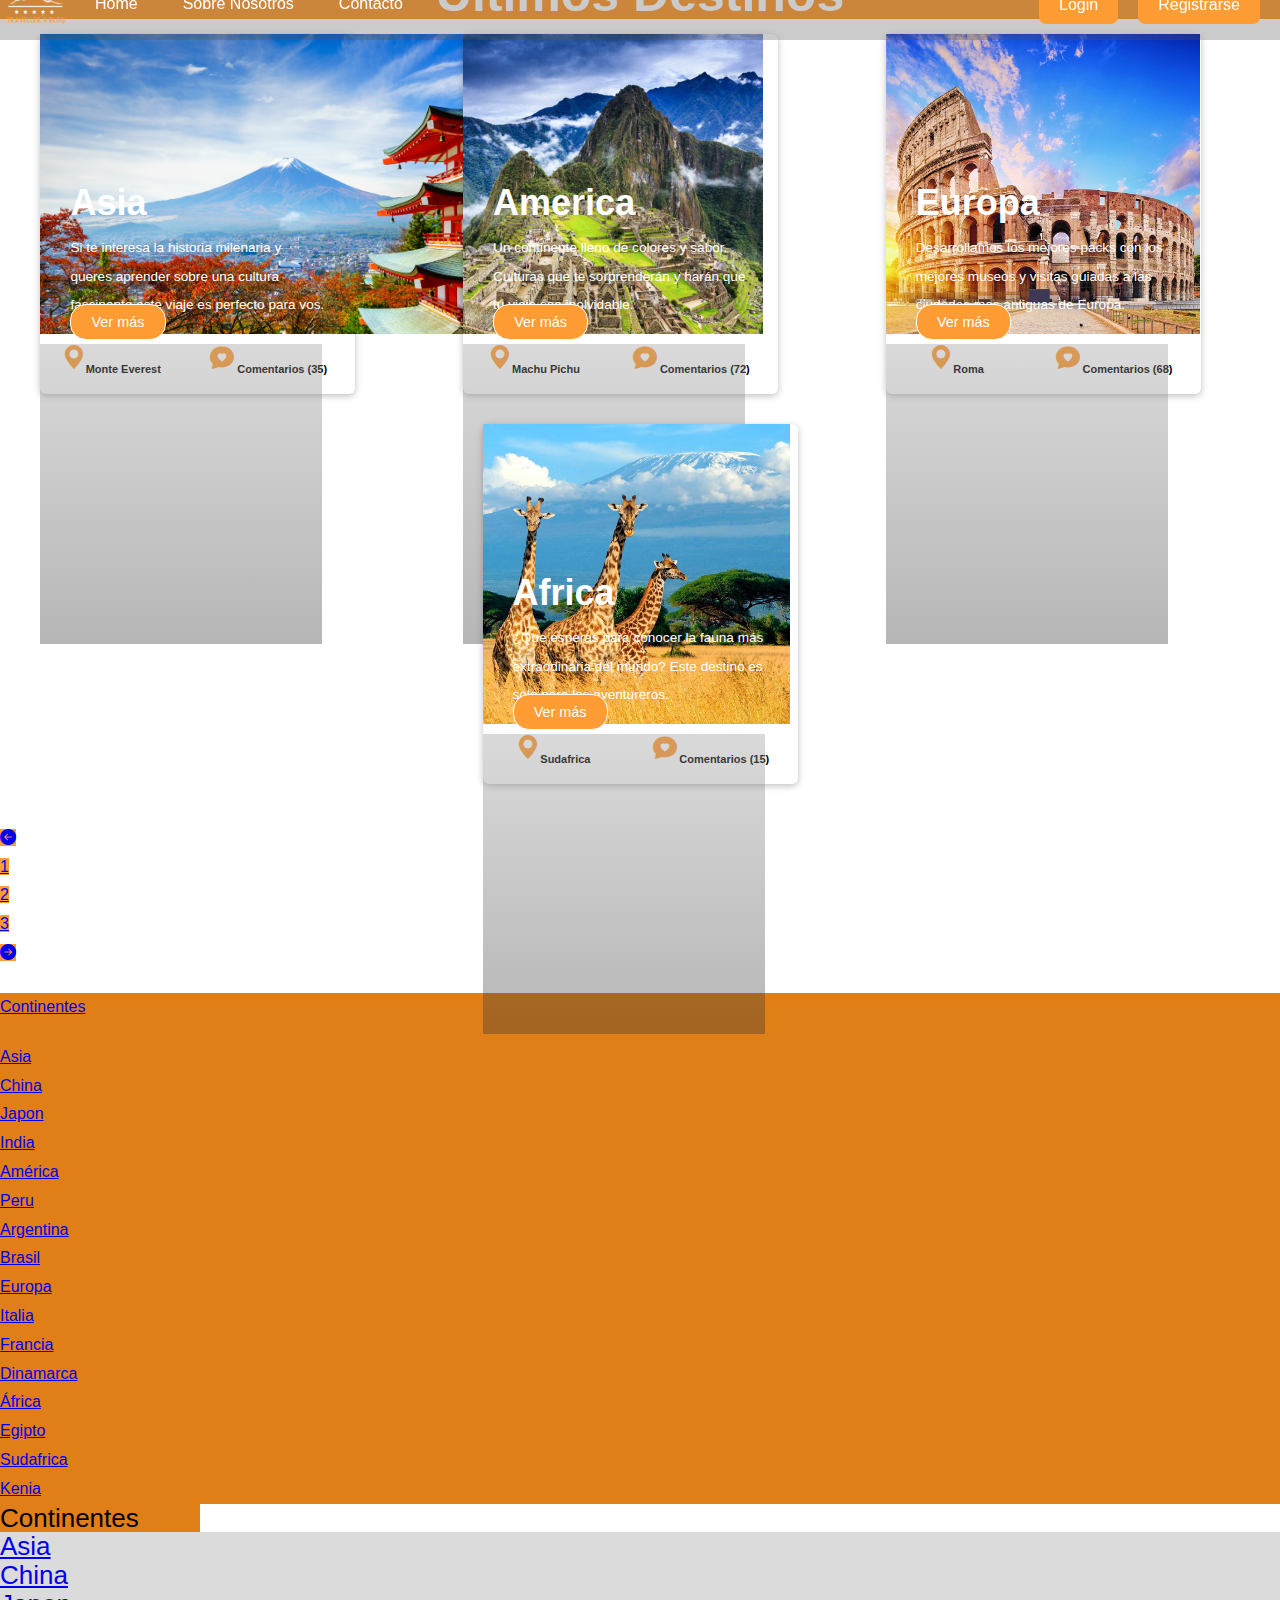
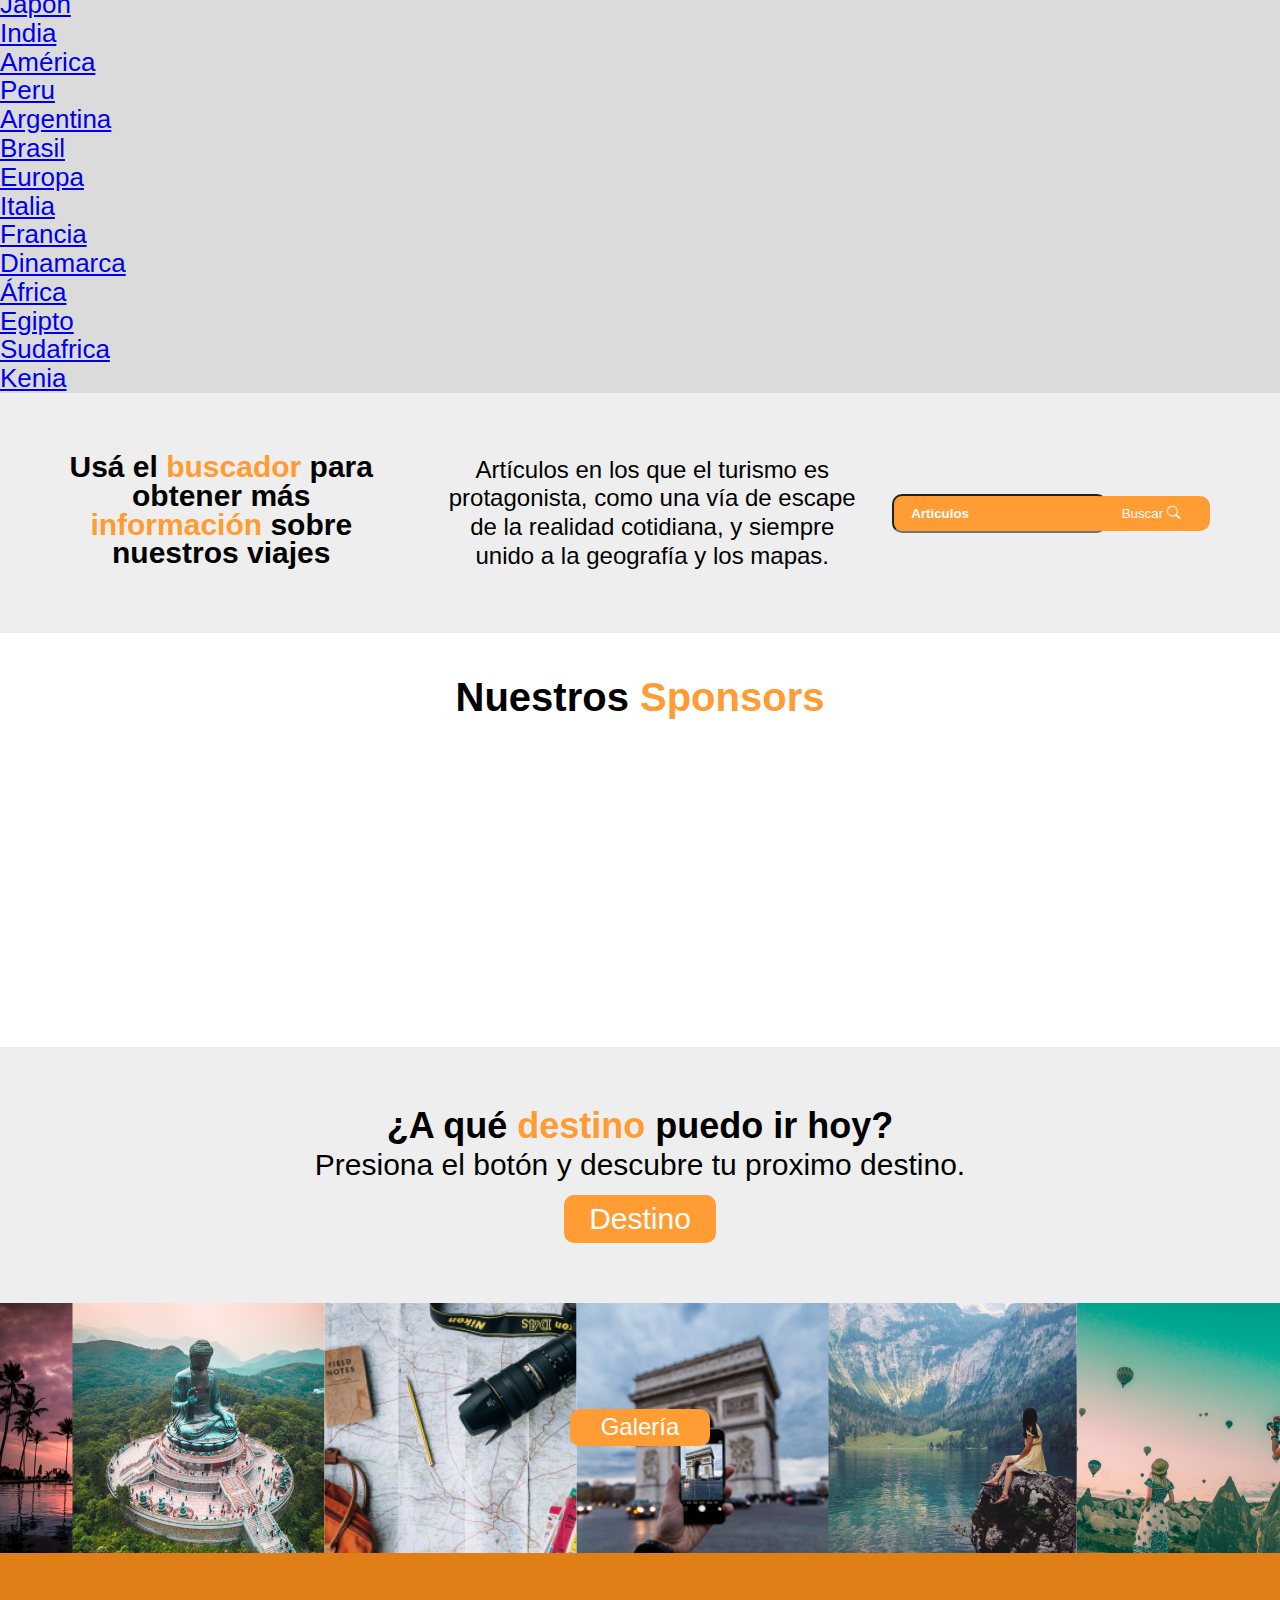
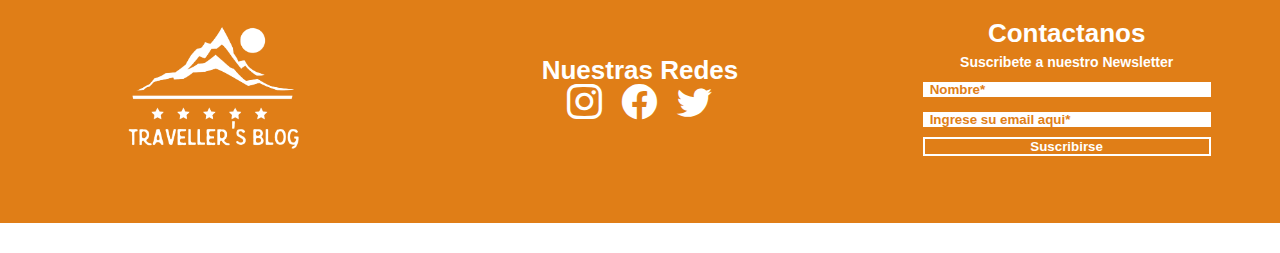
<file: index.html>
<!DOCTYPE html>
<html lang="es">

<head>
  <meta charset="utf-8">
  <meta http-equiv="X-UA-Compatible" content="IE=edge">
  <meta name="viewport" content="width=device-width, initial-scale=1.0">
  <meta name="author" content="cocoders">
  <meta name="description" content="blog">
  <meta name="keywords" content="travel, blog, turism">
  <link rel="icon" href="img/icon.jpeg">
  <link rel="stylesheet" href="./css/style.css">
  <link rel="stylesheet" href="./css/aboutus.css">
  <link rel="stylesheet" href="https://cdn.jsdelivr.net/npm/bootstrap-icons@1.10.2/font/bootstrap-icons.css">
  <link href="https://cdn.jsdelivr.net/npm/bootstrap@5.2.3/dist/css/bootstrap.min.css" rel="stylesheet"
    integrity="sha384-rbsA2VBKQhggwzxH7pPCaAqO46MgnOM80zW1RWuH61DGLwZJEdK2Kadq2F9CUG65" crossorigin="anonymous">
  <script src="https://cdn.jsdelivr.net/npm/bootstrap@5.2.3/dist/js/bootstrap.bundle.min.js"
    integrity="sha384-kenU1KFdBIe4zVF0s0G1M5b4hcpxyD9F7jL+jjXkk+Q2h455rYXK/7HAuoJl+0I4"
    crossorigin="anonymous"></script>
  <link rel="stylesheet" href="https://use.fontawesome.com/releases/v5.8.1/css/all.css" integrity="sha384-50oBUHE">
  <title>Travellers Blog</title>
  <style>
    .bg-orange {
      background-color: #E07E17;
    }

    .bg-grey {
      background-color: #dbdbdb;
    }

    .bg-nav {
      background: rgba(85, 84, 84, 0.3);
    }
  </style>
</head>

<body>
  <!--Header-->
  <header class="header">
    <img class="header__logo" src="./img/travellers.png" alt="logo">
    <nav class="header__nav">
      <div class="home">
        <a class="header__nav-link" href="./index.html" target="_self">Home</a>
        <a class="header__nav-link" href="./pages/aboutus.html" target="_self">Sobre Nosotros</a>
        <a class="header__nav-link" href="../pages/contacto.html" target="_blank">Contacto</a>
      </div>
      <div class="contac">
        <div class="login__link">
          <a class="link" href="./pages/login.html" target="_blank">Login</a>
        </div>
        <div class="sub__link">
          <a class="link" href="./pages/register.html" target="_blank">Registrarse</a>
        </div>
      </div>
    </nav>
  </header>
  <!--NavMobile-->
  <nav class="nav__mobile">
    <div class="navbar navbar-expand-lg bg-nav d-lg-none position-fixed fixed-top flex-row">
      <div class="container-fluid">
        <a class="navbar-brand" href="#">
          <img class="header__logo" src="./img/travellers.png" alt="logo" style="height: 50px;">
        </a>
        <button class="navbar-toggler bg-orange" type="button" data-bs-toggle="collapse"
          data-bs-target="#navbarToggleExternalContent" aria-controls="navbarToggleExternalContent"
          aria-expanded="false" aria-label="Toggle navigation">
          <span class="navbar-toggler-icon"></span>
        </button>
        <div class="container-fluid collapse" id="navbarToggleExternalContent">
          <div class="p-5">
            <ul class="navbar-nav justify-content-end flex-grow-1 pe-5">
              <li class="nav-item">
                <a class="header__nav-link" href="./index.html" target="_self">Home</a>
              </li>
              <li class="nav-item">
                <a class="header__nav-link" href="./pages/aboutus.html" target="_self">Sobre Nosotros</a>
              </li>
              <li class="nav-item dropdown">
                <a class="header__nav-link" href="../pages/contacto.html" target="_blank">Contacto</a>
              </li>
            </ul>
            <div class="contac">
              <div class="login__link">
                <a class="link" href="./pages/login.html" target="_blank">Login</a>
              </div>
              <div class="sub__link">
                <a class="link" href="./pages/register.html" target="_blank">Registrarse</a>
              </div>
            </div>
          </div>
        </div>
      </div>
    </div>
  </nav>
  <!--Carrousel-->
  <div class="container__carrousel">
    <div id="carouselExampleIndicators" class="carousel slide d-sm-none d-lg-block" data-bs-ride="true">
      <div class="carousel-indicators">
        <button type="button" data-bs-target="#carouselExampleIndicators" data-bs-slide-to="0" class="active"
          aria-current="true" aria-label="Slide 1"></button>
        <button type="button" data-bs-target="#carouselExampleIndicators" data-bs-slide-to="1"
          aria-label="Slide 2"></button>
        <button type="button" data-bs-target="#carouselExampleIndicators" data-bs-slide-to="2"
          aria-label="Slide 3"></button>
        <button type="button" data-bs-target="#carouselExampleIndicators" data-bs-slide-to="3"
          aria-label="Slide 4"></button>
        <button type="button" data-bs-target="#carouselExampleIndicators" data-bs-slide-to="4"
          aria-label="Slide 5"></button>
        <button type="button" data-bs-target="#carouselExampleIndicators" data-bs-slide-to="5"
          aria-label="Slide 6"></button>
        <button type="button" data-bs-target="#carouselExampleIndicators" data-bs-slide-to="6"
          aria-label="Slide 7"></button>
        <button type="button" data-bs-target="#carouselExampleIndicators" data-bs-slide-to="7"
          aria-label="Slide 8"></button>
      </div>
      <div class="carousel-inner" style="height: 700px; width: 100%;">
        <div class="carousel-item active">
          <img src="./img/slide/africa-2.jpg" class="img-1 d-block w-100" alt="elefantes africa">
        </div>
        <div class="carousel-item">
          <img src="./img/slide/africa.jpg" class="img-2 d-block w-100" alt="piramides egipto">
        </div>
        <div class="carousel-item">
          <img src="./img/slide/america-2.jpg" class="img-3 d-block w-100" alt="monumento nueva york">
        </div>
        <div class="carousel-item">
          <img src="./img/slide/america.jpg" class="img-4 d-block w-100" alt="monumento san pablo">
        </div>
        <div class="carousel-item">
          <img src="./img/slide/asia-2.jpg" class="img-5 d-block w-100" alt="templo china">
        </div>
        <div class="carousel-item">
          <img src="./img/slide/asia.jpg" class="img-6 d-block w-100" alt="palacio india">
        </div>
        <div class="carousel-item">
          <img src="./img/slide/europa-2.jpg" class="img-7 d-block w-100" alt="playa grecia">
        </div>
        <div class="carousel-item">
          <img src="./img/slide/europa.jpg" class="img-8 d-block w-100" alt="paris">
        </div>
      </div>
      <button class="carousel-control-prev" type="button" data-bs-target="#carouselExampleIndicators"
        data-bs-slide="prev">
        <span class="carousel-control-prev-icon" aria-hidden="true"></span>
        <span class="visually-hidden">Previous</span>
      </button>
      <button class="carousel-control-next" type="button" data-bs-target="#carouselExampleIndicators"
        data-bs-slide="next">
        <span class="carousel-control-next-icon" aria-hidden="true"></span>
        <span class="visually-hidden">Next</span>
      </button>
    </div>
    <h1 class="main__title">Ultimos Destinos</h1>
  </div>
  <!--Cards-->
  <div class="container__cards">
    <div class="cards bg-white d-flex px-0 mt-3 border-ligh justify-content-center justify-content-xl-evenly">
      <div class="card mb-3 text-dark">
        <div class="card-body">
          <img src="img/cards/asia.jpg" class="card-img-top rounded" alt="monte everest">
          <div class="card-img-overlay">
            <div class="container__img rounded"></div>
            <h5 class="card-title">Asia</h5>
            <p class="card-text">Si te interesa la historia milenaria y queres aprender sobre una cultura fascinante
              este viaje es perfecto para vos.</p>
            <a href="./pages/entrada-blog.html" class="button" target="_self">Ver más</a>
          </div>
          <div class="card__bottom">
            <div class="card__location">
              <i class="bi bi-geo-alt-fill"></i>
              <p class="card__bottom-text"> Monte Everest</p>
            </div>
            <div class="card__comments">
              <i class="bi bi-chat-heart-fill"></i>
              <p class="card__bottom-text"> Comentarios (35) </p>
            </div>
          </div>
        </div>
      </div>
      <br>
      <div class="card mb-3 text-dark">
        <div class="card-body">
          <img src="img/cards/america.jpg" class="card-img-top rounded" alt="machu pichu">
          <div class="card-img-overlay">
            <div class="container__img rounded"></div>
            <h5 class="card-title">America</h5>
            <p class="card-text">Un continente lleno de colores y sabor. Culturas que te sorprenderán y harán que tu
              viaje sea inolvidable.</p>
            <a href="./pages/error404.html" class="button" target="_self">Ver más</a>
          </div>
          <div class="card__bottom">
            <div class="card__location">
              <i class="bi bi-geo-alt-fill"></i>
              <p class="card__bottom-text"> Machu Pichu</p>
            </div>
            <div class="card__comments">
              <i class="bi bi-chat-heart-fill"></i>
              <p class="card__bottom-text"> Comentarios (72) </p>
            </div>
          </div>
        </div>
      </div>
      <br>
      <div class="card mb-3 text-dark">
        <div class="card-body">
          <img src="img/cards/europa.jpg" class="card-img-top rounded" alt="roma">
          <div class="card-img-overlay">
            <div class="container__img rounded"></div>
            <h5 class="card-title">Europa</h5>
            <p class="card-text">Desarrollamos los mejores packs con los mejores museos y visitas guiadas a las
              ciudades
              mas antiguas de Europa.</p>
            <a href="./pages/error404.html" class="button" target="_self">Ver más</a>
          </div>
          <div class="card__bottom">
            <div class="card__location">
              <i class="bi bi-geo-alt-fill"></i>
              <p class="card__bottom-text">Roma</p>
            </div>
            <div class="card__comments">
              <i class="bi bi-chat-heart-fill"></i>
              <p class="card__bottom-text"> Comentarios (68) </p>
            </div>
          </div>
        </div>
      </div>
      <br>
      <div class="card mb-3 text-dark">
        <div class="card-body">
          <img src="img/cards/africa.jpg" class="card-img-top rounded" alt="safari">
          <div class="card-img-overlay">
            <div class="container__img rounded"></div>
            <h5 class="card-title">Africa</h5>
            <p class="card-text">¿Que esperas para conocer la fauna más extraodinaria del mundo? Este destino es solo
              para los aventureros.</p>
            <a href="./pages/error404.html" class="button" target="_self">Ver más</a>
          </div>
          <div class="card__bottom">
            <div class="card__location">
              <i class="bi bi-geo-alt-fill"></i>
              <p class="card__bottom-text"> Sudafrica</p>
            </div>
            <div class="card__comments">
              <i class="bi bi-chat-heart-fill"></i>
              <p class="card__bottom-text"> Comentarios (15) </p>
            </div>
          </div>
        </div>
      </div>
    </div>
  </div>
  <!--Paginacion-->
  <nav aria-label="Page navigation example">
    <ul class="pagination rounded">
      <li class="page-item">
        <a class="page-link bg-orange" href="./pages/error404.html" target="_self" aria-label="Previous">
          <i class="bi bi-arrow-left-circle-fill text-light"></i>
        </a>
      </li>
      <li class="page-item"><a class="page-link bg-orange text-light" target="_self" href="./pages/error404.html">1</a>
      </li>
      <li class="page-item "><a class="page-link bg-orange text-light" target="_self" href="./pages/error404.html">2</a>
      </li>
      <li class="page-item"><a class="page-link bg-orange text-light" target="_sel2" href="./pages/error404.html">3</a>
      </li>
      <li class="page-item">
        <a class="page-link bg-orange" href="./pages/error404.html" target="_self" aria-label="Next">
          <i class="bi bi-arrow-right-circle-fill text-light"></i>
        </a>
      </li>
    </ul>
  </nav>
  <!--ListaMobile-->
  <div
    class="navbar navbar-expand-lg bg-orange rounded-start d-flex align-items-center justify-content-center d-lg-none  d-flex flex-columns">
    <div class="mobile container-fluid d-flex flex-columns">
      <a class="navbar-brand" target="_self" href="#" style="height: 50px;">
        <p class="text-light mt-1"> Continentes </p>
      </a>
      <ul class="navbar-nav d-flex flex-columns">
        <li class="nav-item dropdown">
          <a class="nav-link dropdown-toggle text-light" target="_self" href="#" role="button" data-bs-toggle="dropdown"
            aria-expanded="false">
            Asia
          </a>
          <ul class="dropdown-menu dropdown-menu-dark bg-orange border-0">
            <li><a class="dropdown-item text-light" target="_self" href="./pages/gallery-page.html">China</a></li>
            <li><a class="dropdown-item text-light" target="_self" href="./pages/gallery-page.html">Japon</a></li>
            <li><a class="dropdown-item text-light" target="_self" href="./pages/gallery-page.html">India</a>
            </li>
          </ul>
        </li>
      </ul>
      <ul class="navbar-nav">
        <li class="nav-item dropdown">
          <a class="nav-link dropdown-toggle text-light" target="_self" href="#" role="button" data-bs-toggle="dropdown"
            aria-expanded="false">
            América
          </a>
          <ul class="dropdown-menu dropdown-menu-dark bg-orange border-0">
            <li><a class="dropdown-item text-light" target="_self" href="./pages/gallery-page.html">Peru</a></li>
            <li><a class="dropdown-item text-light" target="_self" href="./pages/gallery-page.html">Argentina</a></li>
            <li><a class="dropdown-item text-light" target="_self" href="./pages/gallery-page.html">Brasil</a></li>
          </ul>
        </li>
      </ul>
      <ul class="navbar-nav">
        <li class="nav-item dropdown">
          <a class="nav-link dropdown-toggle text-light" href="#" target="_self" role="button" data-bs-toggle="dropdown"
            aria-expanded="false">
            Europa
          </a>
          <ul class="dropdown-menu dropdown-menu-dark bg-orange border-0">
            <li><a class="dropdown-item text-light" target="_self" href="./pages/gallery-page.html">Italia</a></li>
            <li><a class="dropdown-item text-light" target="_self" href="./pages/gallery-page.html">Francia</a></li>
            <li><a class="dropdown-item text-light" target="_self" href="./pages/gallery-page.html">Dinamarca</a></li>
          </ul>
        </li>
      </ul>
      <ul class="navbar-nav">
        <li class="nav-item dropdown">
          <a class="nav-link dropdown-toggle text-light" href="#" target="_self" role="button" data-bs-toggle="dropdown"
            aria-expanded="false">
            África
          </a>
          <ul class="dropdown-menu dropdown-menu-dark  bg-orange border-0">
            <li><a class="dropdown-item text-light" target="_self" href="./pages/gallery-page.html">Egipto</a></li>
            <li><a class="dropdown-item text-light" target="_self" href="./pages/gallery-page.html">Sudafrica</a></li>
            <li><a class="dropdown-item text-light" target="_self" href="./pages/gallery-page.html">Kenia</a></li>
          </ul>
        </li>
      </ul>
    </div>
  </div>
  <!--Lista-->
  <div class="container__list d-none d-lg-flex">
    <div class="bg-orange rounded-start d-flex align-items-center justify-content-center" style="width: 200px;">
      <p class="text-light pt-3"> Continentes </p>
    </div>
    <nav class="navbar navbar-expand-lg navbar-dark bg-grey rounded-end" style="width: 100%;">
      <div class="container-fluid rounded">
        <div class="collapse navbar-collapse " id="navbarNavDarkDropdown">
          <ul class="navbar-nav">
            <li class="nav-item dropdown">
              <a class="nav-link dropdown-toggle text-dark" target="_self" href="#" role="button"
                data-bs-toggle="dropdown" aria-expanded="false">
                Asia
              </a>
              <ul class="dropdown-menu dropdown-menu-dark bg-grey">
                <li><a class="dropdown-item text-dark" target="_self" href="./pages/gallery-page.html">China</a></li>
                <li><a class="dropdown-item text-dark" target="_self" href="./pages/gallery-page.html">Japon</a></li>
                <li><a class="dropdown-item text-dark" target="_self" href="./pages/gallery-page.html">India</a></li>
              </ul>
            </li>
          </ul>
        </div>
        <div class="collapse navbar-collapse " id="navbarNavDarkDropdown">
          <ul class="navbar-nav">
            <li class="nav-item dropdown">
              <a class="nav-link dropdown-toggle text-dark" target="_self" href="#" role="button"
                data-bs-toggle="dropdown" aria-expanded="false">
                América
              </a>
              <ul class="dropdown-menu dropdown-menu-dark bg-grey">
                <li><a class="dropdown-item text-dark" target="_self" href="./pages/gallery-page.html">Peru</a></li>
                <li><a class="dropdown-item text-dark" target="_self" href="./pages/gallery-page.html">Argentina</a>
                </li>
                <li><a class="dropdown-item text-dark" target="_self" href="./pages/gallery-page.html">Brasil</a></li>
              </ul>
            </li>
          </ul>
        </div>
        <div class="collapse navbar-collapse " id="navbarNavDarkDropdown">
          <ul class="navbar-nav">
            <li class="nav-item dropdown">
              <a class="nav-link dropdown-toggle text-dark" href="#" target="_self" role="button"
                data-bs-toggle="dropdown" aria-expanded="false">
                Europa
              </a>
              <ul class="dropdown-menu dropdown-menu-dark bg-grey">
                <li><a class="dropdown-item text-dark" target="_self" href="./pages/gallery-page.html">Italia</a></li>
                <li><a class="dropdown-item text-dark" target="_self" href="./pages/gallery-page.html">Francia</a>
                </li>
                <li><a class="dropdown-item text-dark" target="_self" href="./pages/gallery-page.html">Dinamarca</a>
                </li>
              </ul>
            </li>
          </ul>
        </div>
        <div class="collapse navbar-collapse " id="navbarNavDarkDropdown">
          <ul class="navbar-nav">
            <li class="nav-item dropdown">
              <a class="nav-link dropdown-toggle text-dark" target="_self" href="#" role="button"
                data-bs-toggle="dropdown" aria-expanded="false">
                África
              </a>
              <ul class="dropdown-menu dropdown-menu-dark bg-grey">
                <li><a class="dropdown-item text-dark" target="_self" href="./pages/gallery-page.html">Egipto</a></li>
                <li><a class="dropdown-item text-dark" target="_self" href="./pages/gallery-page.html">Sudafrica</a>
                </li>
                <li><a class="dropdown-item text-dark" target="_self" href="./pages/gallery-page.html">Kenia</a></li>
              </ul>
            </li>
          </ul>
        </div>
      </div>
    </nav>
  </div>
  <!--Form-->
  <div class="container__form">
    <div class="container__form-lg">
      <h3 class="form__tittle">Usá el <span>buscador</span> para obtener más <span> información </span>sobre nuestros
        viajes</h3>
      <p class="form__text"> Artículos en los que el turismo es protagonista, como una vía de escape de la realidad
        cotidiana, y siempre unido a la geografía y los mapas.
      </p>
    </div>
    <form class="form_articulos">
      <input class="form__input border-0" type="text" placeholder="Articulos">
      <button class="form__button" type="submit">Buscar <i class="bi bi-search text-light ms-2"></i></button>
    </form>
  </div>
  <!--Soponsors-->
  <h2 class="add__tittle">Nuestros <span>Sponsors</span></h2>
  <div class="add__container row">
    <div class="add__container-airbnb d-none d-sm-block col-8 col-md-4 col-lg-3"></div>
    <div class="add__container-hilton--black d-none d-md-block col-md-4 d-lg-none "></div>
    <div class="add__container-hilton bg-orange d-none d-lg-block col-8 col-lg-3"></div>
    <div class="add__container-aa d-none d-sm-block col-8 col-md-4  col-lg-3"></div>
    <div class="add__container-montagne d-none d-sm-block col-8 col-md-4 col-lg-3"></div>
    <div class="add__container-jeep d-none d-sm-block col-8 col-md-4 col-lg-3"></div>
    <div class="add__container-booking d-none d-sm-block col-8 col-md-4 col-lg-3"></div>
  </div>
  <!--Button-->
  <div class="container__js">
    <h2 class="button__tittle"> ¿A qué <span> destino </span>puedo ir hoy?</h2>
    <p class="button__text">Presiona el botón y descubre tu proximo destino.</p>
    <div class="container__button">
      <button class="button__random" id="generate-button">Destino</button>
      <div class="button__random-text" id="destination-display"></div>
    </div>
  </div>
  <script>
    function generateDestination() {
      const destinations = [
        "Paris, Francia",
        "Roma, Italia",
        "Londres, Inglaterra",
        "Sydney, Australia",
        "Nueva York, Estados Unidos",
        "Barcelona, España",
        "Tokyo, Japon",
        "Singapur, Singapur",
        "Cancun, Mexico",
        "Maui, Hawaii"
      ];

      const randomIndex = Math.floor(Math.random() * destinations.length);
      return destinations[randomIndex];
    }

    const button = document.getElementById("generate-button");

    button.addEventListener("click", () => {
      const destination = generateDestination();
      const destinationDisplay = document.getElementById("destination-display");
      destinationDisplay.textContent = destination;
    });
  </script>
  <!--gallery-->
  <div class="container__gallery">
    <a class="link__gallery" target="_self" href="./pages/gallery-page.html">Galería</a>
  </div>

  <!--Footer Tomas-->
  <section class="footer">
    <div class="footer__container">
      <div class="footer__container-logo">
        <img class="footer__img" src="./img/travelers-white.png" alt="logo">
        <h5 class="footer__cocoders">© 2022 Creado por CoCoders</h5>
      </div>
      <div class="footer__container-redes">
        <h4 class="footer__redes">Nuestras Redes</h4>
        <div class="footer__container-icon">
          <a href="./pages/error404.html">
            <i class="footer__icon bi bi-instagram"></i>
          </a>
          <a href="./pages/error404.html">
            <i class="footer__icon bi bi-facebook"></i>
          </a>
          <a href="./pages/error404.html">
            <i class="footer__icon bi bi-twitter"></i>
          </a>
        </div>
      </div>
      <div class="footer__container-contact">
        <a class="footer__contact" href="" target="_self">Contactanos</a>
        <form class="footer__container-newsletter">
          <Label class="footer__label">Suscribete a nuestro Newsletter</Label>
          <input class="footer__input" type="text" name="footer_name" placeholder="Nombre*" required>
          <input class="footer__input" type="email" name="footer_email" placeholder="Ingrese su email aqui*" required>
          <button class="footer__button">Suscribirse</button>
        </form>
      </div>
    </div>
  </section>
</body>

</html>
</file>
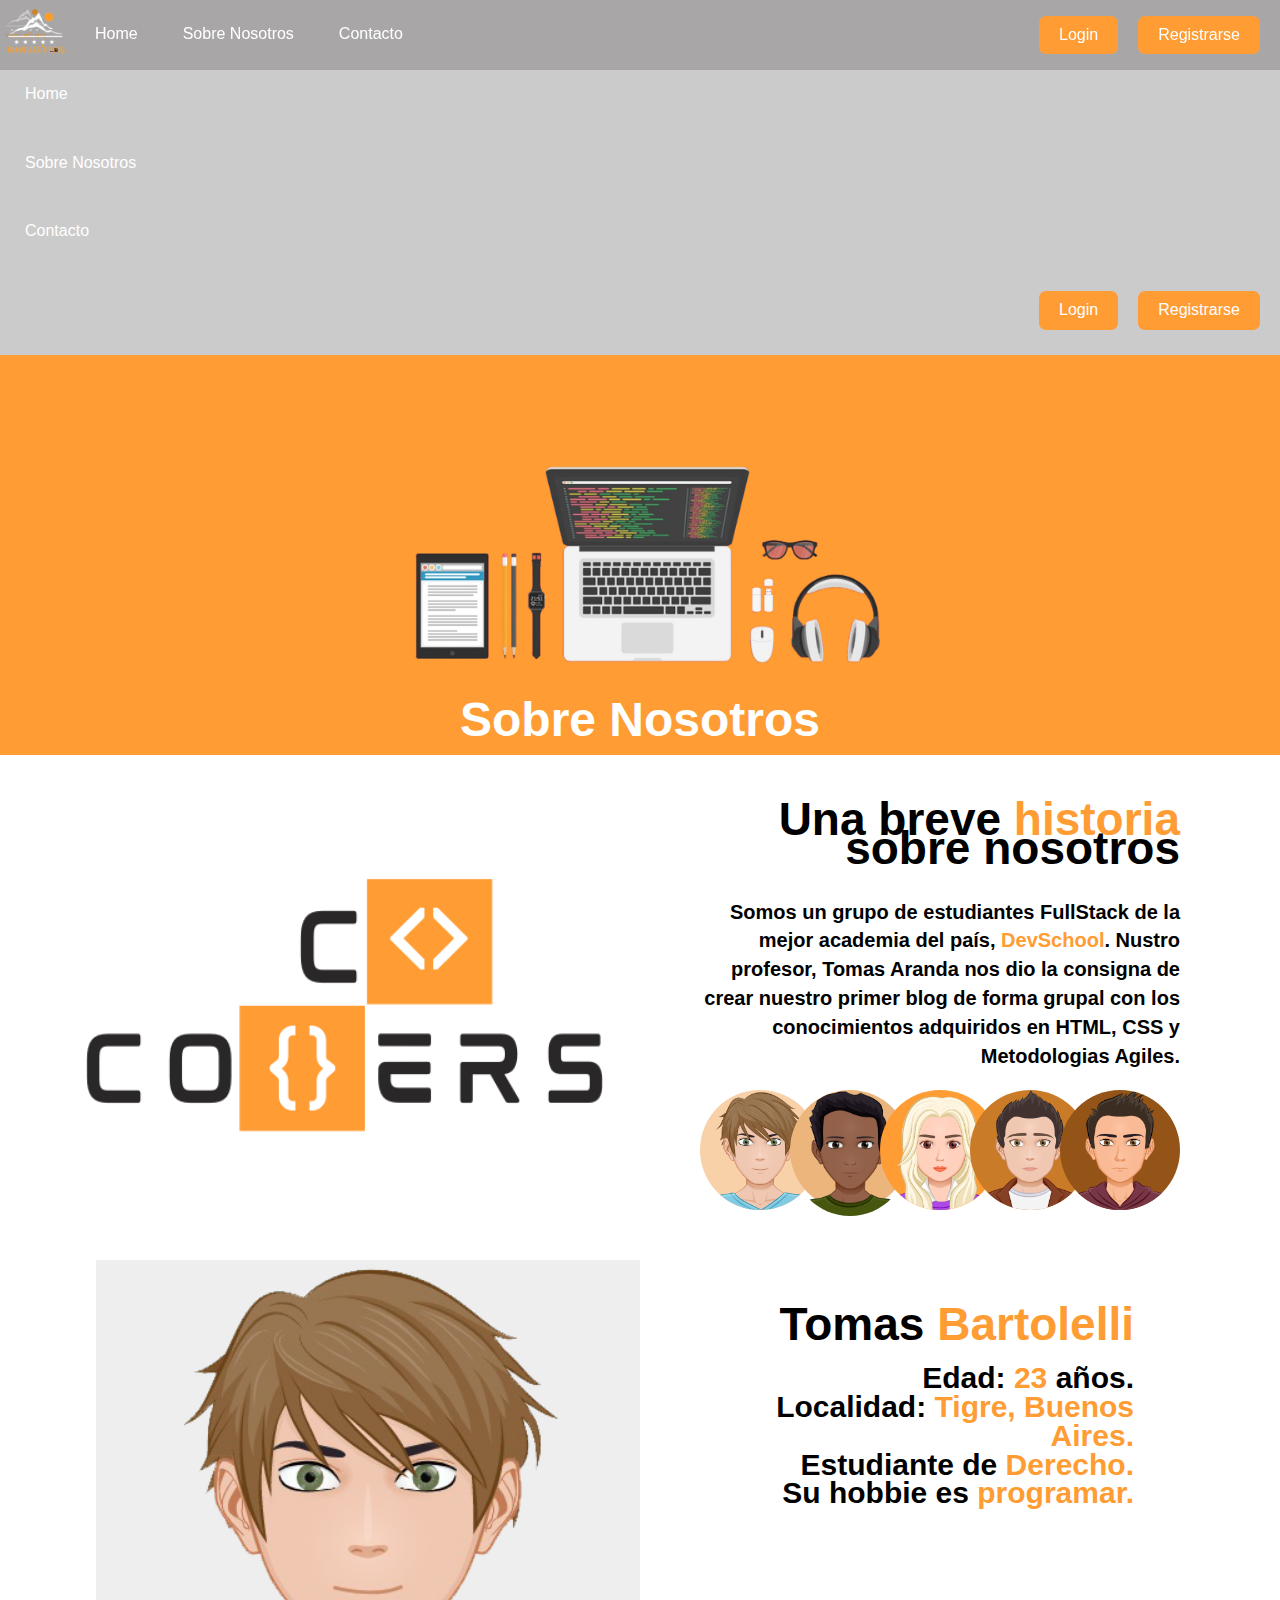
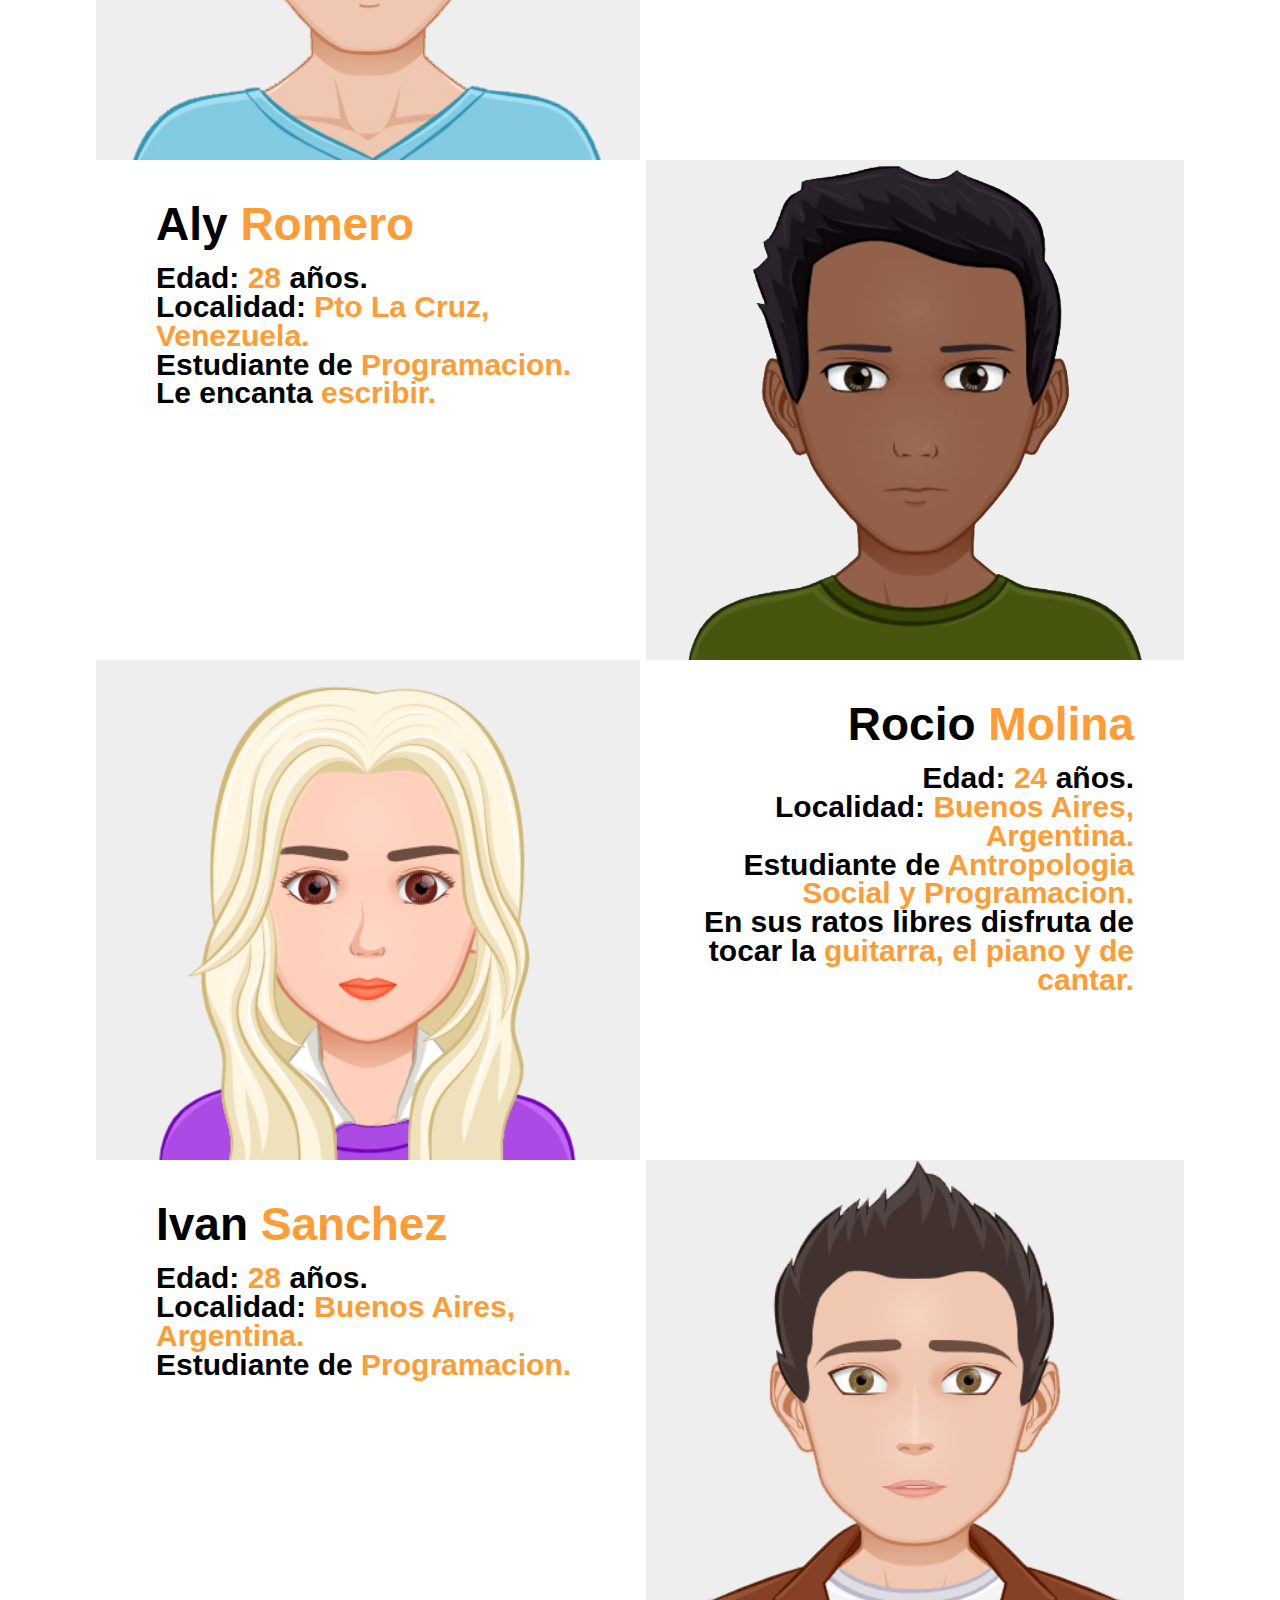
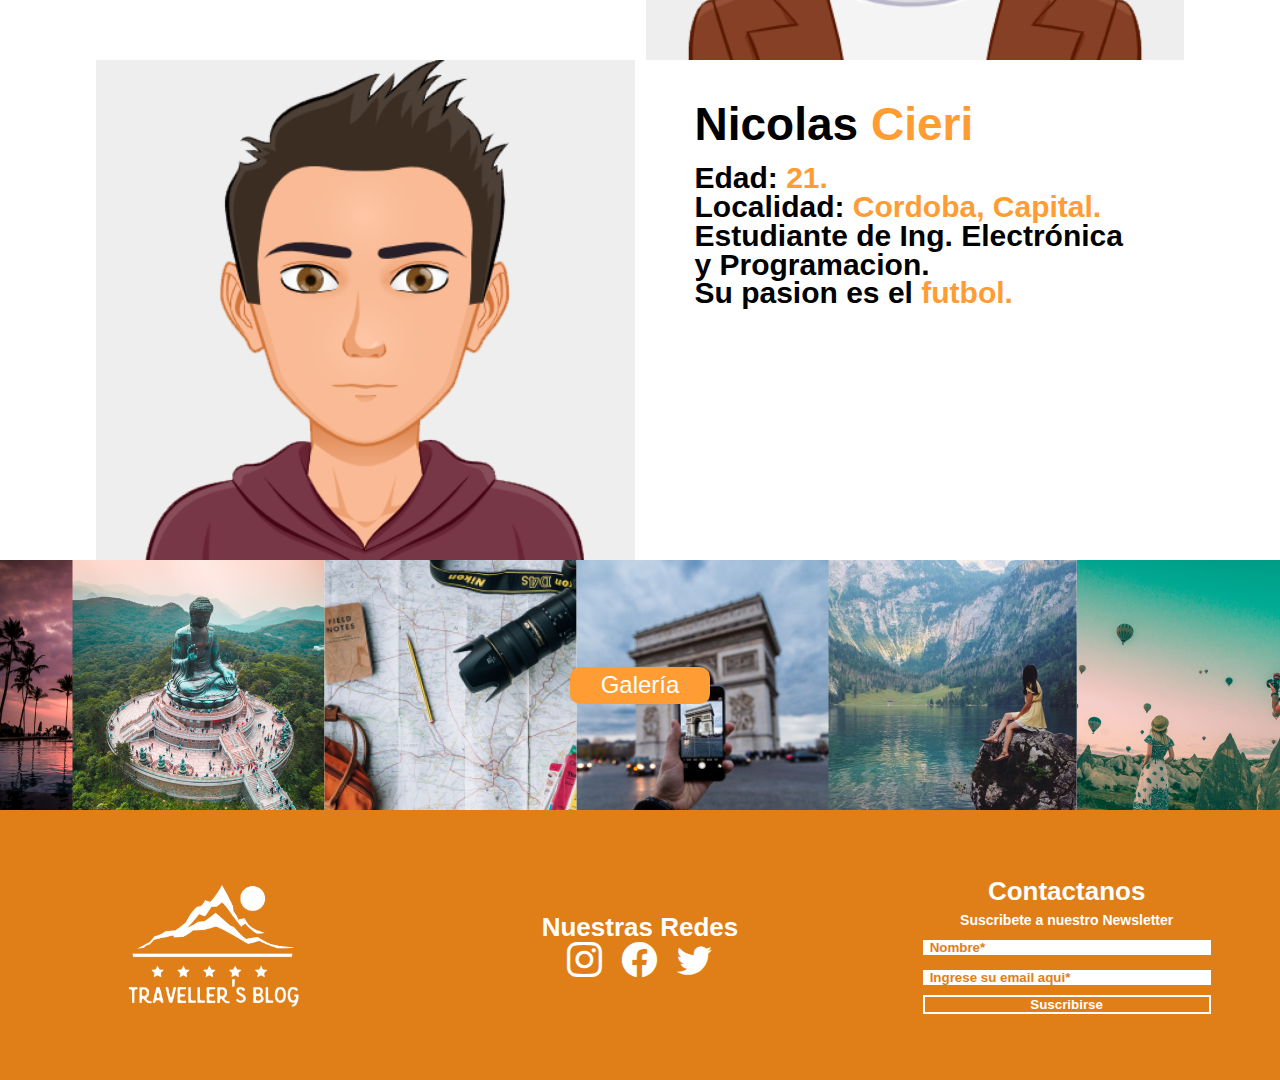
<file: pages/aboutus.html>
<!DOCTYPE html>
<html lang="es">

<head>
  <meta charset="utf-8">
  <meta http-equiv="X-UA-Compatible" content="IE=edge">
  <meta name="viewport" content="width=device-width, initial-scale=1.0">
  <meta name="author" content="cocoders">
  <meta name="description" content="blog">
  <meta name="keywords" content="travel, blog, turism">
  <link rel="icon" href="../img/icon.jpeg">
  <link rel="stylesheet" href="../css/aboutus.css">
  <link rel="stylesheet" href="https://cdn.jsdelivr.net/npm/bootstrap-icons@1.10.2/font/bootstrap-icons.css">
  <link href="https://cdn.jsdelivr.net/npm/bootstrap@5.2.3/dist/css/bootstrap.min.css" rel="stylesheet"
    integrity="sha384-rbsA2VBKQhggwzxH7pPCaAqO46MgnOM80zW1RWuH61DGLwZJEdK2Kadq2F9CUG65" crossorigin="anonymous">
  <script src="https://cdn.jsdelivr.net/npm/bootstrap@5.2.3/dist/js/bootstrap.bundle.min.js"
    integrity="sha384-kenU1KFdBIe4zVF0s0G1M5b4hcpxyD9F7jL+jjXkk+Q2h455rYXK/7HAuoJl+0I4"
    crossorigin="anonymous"></script>
  <link rel="stylesheet" href="https://use.fontawesome.com/releases/v5.8.1/css/all.css" integrity="sha384-50oBUHE">
  <title>Travellers Blog</title>
  <style>
    .bg-orange {
      background-color: #E07E17;
    }

    .bg-grey {
      background-color: #dbdbdb;
    }

    .bg-nav {
      background: rgba(85, 84, 84, 0.3);
    }
  </style>
</head>

<body>
  <!--Header-->
  <header class="header">
    <img class="header__logo" src="../img/travellers.png" alt="logo">
    <nav class="header__nav">
      <div class="home">
        <a class="header__nav-link" href="../index.html" target="_self">Home</a>
        <a class="header__nav-link" href="../pages/aboutus.html" target="_self">Sobre Nosotros</a>
        <a class="header__nav-link" href="../pages/contacto.html" target="_blank">Contacto</a>
      </div>
      <div class="contac">
        <div class="login__link">
          <a class="link" href="./login.html" target="_blank">Login</a>
        </div>
        <div class="sub__link">
          <a class="link" href="./register.html" target="_blank">Registrarse</a>
        </div>
      </div>
    </nav>
  </header>
  <nav class="nav__mobile">
    <div class="navbar navbar-expand-lg bg-nav d-lg-none position-fixed fixed-top flex-row">
      <div class="container-fluid">
        <a class="navbar-brand" href="#">
          <img class="header__logo" src="../img/travellers.png" alt="logo" style="height: 50px;">
        </a>
        <button class="navbar-toggler bg-orange" type="button" data-bs-toggle="collapse"
          data-bs-target="#navbarToggleExternalContent" aria-controls="navbarToggleExternalContent"
          aria-expanded="false" aria-label="Toggle navigation">
          <span class="navbar-toggler-icon"></span>
        </button>
        <div class="container-fluid collapse" id="navbarToggleExternalContent">
          <div class="p-5">
            <ul class="navbar-nav justify-content-end flex-grow-1 pe-5">
              <li class="nav-item">
                <a class="header__nav-link" href="../index.html" target="_self">Home</a>
              </li>
              <li class="nav-item">
                <a class="header__nav-link" href="../pages/aboutus.html" target="_self">Sobre Nosotros</a>
              </li>
              <li class="nav-item dropdown">
                <a class="header__nav-link" href="../pages/contacto.html" target="_blank">Contacto</a>
              </li>
            </ul>
            <div class="contac">
              <div class="login__link">
                <a class="link" href="../pages/login.html" target="_blank">Login</a>
              </div>
              <div class="sub__link">
                <a class="link" href="../pages/register.html" target="_blank">Registrarse</a>
              </div>
            </div>
          </div>
        </div>
      </div>
    </div>
  </nav>
  <!--Titulo-->
  <div class="container__tittle">
    <img class="banner" src="../img/banner.png" alt="Programacion">
    <h2 class="tittle">Sobre Nosotros</h2>
  </div>
  <!--Historia-->
  <div class="container__history">
    <img class="container__history-logo" src="../img/cocoders.png" alt="logo grupal cocoders">
    <div class="container__history-text">
      <h3 class="container__history-tittle">Una breve <span>historia</span> sobre nosotros</h3>
      <p>Somos un grupo de estudiantes FullStack de la mejor academia del país, <a class="devschool"
          href="http://devschool.com.ar/" target="_blank">DevSchool</a>. Nustro profesor, Tomas Aranda nos dio la
        consigna de crear nuestro primer blog de forma grupal con los conocimientos adquiridos en HTML, CSS y
        Metodologias Agiles.</p>
      <div class="container__circles">
        <div class="circle__1">
          <img class="circle-img" src="../img/tomas.png" alt="tomas">
        </div>
        <div class="circle__2">
          <img class="circle-img" src="../img/aly.png" alt="aly romero">
        </div>
        <div class="circle__3">
          <img class="circle-img" src="../img/rocio.png" alt="rocio molina">
        </div>
        <div class="circle__4">
          <img class="circle-img" src="../img/ivan.png" alt="ivan sanchez">
        </div>
        <div class="circle__5">
          <img class="circle-img" src="../img/nico.png" alt="nicolas cieri">
        </div>
      </div>
    </div>
  </div>
  <!--Miembros-->
  <div class="members">
    <div class="container__members">
      <img class="img" src="../img/tomas.png" alt="">
      <div class="member">
        <h2 class="member__tittle"> Tomas <span> Bartolelli</span></h2>
        <h3 class="member__text"> Edad: <span> 23 </span> años. <br> Localidad: <span> Tigre, Buenos Aires. </span><br>
          Estudiante de <span> Derecho.</span> <br> Su hobbie es <span> programar.</span> </h3>
      </div>
    </div>
    <div class="container__members-reverse">
      <img class="img" src="../img/aly.png" alt="aly romero">
      <div class="member__reverse">
        <h2 class="member__tittle"> Aly <span> Romero</span></h2>
        <h3 class="member__text">Edad: <span> 28 </span> años. <br> Localidad: <span>Pto La Cruz, Venezuela. </span><br>
          Estudiante de <span> Programacion.</span> <br> Le encanta <span> escribir.</span> </h3>
      </div>
    </div>
    <div class="container__members">
      <img class="img" src="../img/rocio.png" alt="rocio molina">
      <div class="member">
        <h2 class="member__tittle"> Rocio <span> Molina</span></h2>
        <h3 class="member__text">Edad: <span> 24 </span> años. <br> Localidad: <span> Buenos Aires, Argentina.
          </span><br> Estudiante de <span> Antropologia Social y Programacion.</span> <br> En sus ratos libres disfruta
          de tocar la <span> guitarra, el piano y de cantar.</span></h3>
      </div>
    </div>
    <div class="container__members-reverse">
      <img class="img" src="../img/ivan.png" alt="ivan sanchez">
      <div class="member__reverse">
        <h2 class="member__tittle"> Ivan <span> Sanchez </span></h2>
        <h3 class="member__text">Edad: <span>28 </span> años. <br> Localidad: <span> Buenos Aires, Argentina.
          </span><br> Estudiante de <span> Programacion.</span> </h3>
      </div>
    </div>
    <div class="container__members">
      <img class="img" src="../img/nico.png" alt="nicolas cieri">
      <div class="member__reverse">
        <h2 class="member__tittle"> Nicolas <span> Cieri</span></h2>
        <h3 class="member__text">Edad: <span> 21. </span> <br> Localidad: <span> Cordoba, Capital. </span> <br>
          Estudiante de Ing. Electrónica y Programacion. <br> Su pasion es el <span> futbol.</span> </h3>
      </div>
    </div>
  </div>
  <!--gallery-->
  <div class="container__gallery">
    <a class="link__gallery" target="_self" href="./gallery-page.html">Galería</a>
  </div>
  <!--Footer Tomas-->
  <section class="footer">
    <div class="footer__container">
      <div class="footer__container-logo">
        <img class="footer__img" src="../img/travelers-white.png" alt="logo">
        <h5 class="footer__cocoders">© 2022 Creado por CoCoders</h5>
      </div>
      <div class="footer__container-redes">
        <h4 class="footer__redes">Nuestras Redes</h4>
        <div class="footer__container-icon">
          <a href="./error404.html">
            <i class="footer__icon bi bi-instagram"></i>
          </a>
          <a href="./error404.html">
            <i class="footer__icon bi bi-facebook"></i>
          </a>
          <a href="./error404.html">
            <i class="footer__icon bi bi-twitter"></i>
          </a>
        </div>
      </div>
      <div class="footer__container-contact">
        <a class="footer__contact" href="" target="_self">Contactanos</a>
        <form class="footer__container-newsletter">
          <Label class="footer__label">Suscribete a nuestro Newsletter</Label>
          <input class="footer__input" type="text" name="footer_name" placeholder="Nombre*" required>
          <input class="footer__input" type="email" name="footer_email" placeholder="Ingrese su email aqui*" required>
          <button class="footer__button">Suscribirse</button>
        </form>
      </div>
    </div>
  </section>
</body>

</html>
</file>
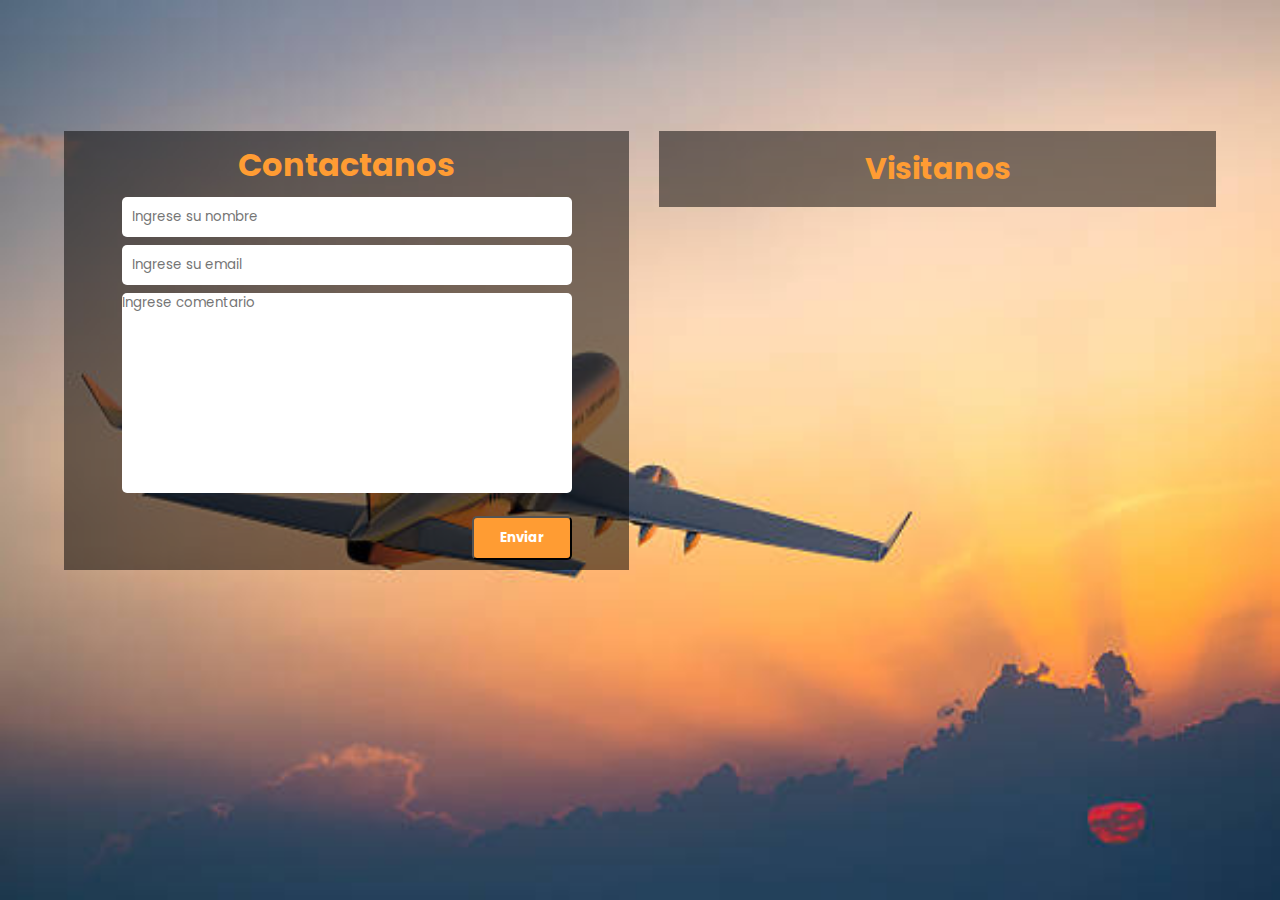
<file: pages/contacto.html>
<!DOCTYPE html>
<html lang="es">

<head>
  <meta charset="UTF-8">
  <meta http-equiv="X-UA-Compatible" content="IE=edge">
  <meta name="viewport" content="width=device-width, initial-scale=1.0">
  <meta name="author" content="aly">
  <meta name="description" content="pagina-contactanos">
  <meta name="keywords" content="contacto mensaje">
  <link rel="icon" href="../img/icon.jpeg">
  <link rel="stylesheet" href="../css/contacto.css">
  <link href="https://fonts.googleapis.com/css2?family=Poppins:wght@300&display=swap" rel="stylesheet">
  <title>Contacto</title>
</head>

<body>
  <!--Contact-->
  <div class="container">
    <form class="form">
      <h1 class="titulo">Contactanos</h1>
      <input class="name" type="text" name="text" placeholder="Ingrese su nombre" required minlength="3" maxlength="8">
      <input class="email" type="email" name="email" placeholder="Ingrese su email" required>
      <textarea placeholder="Ingrese comentario" class="text" name="" id="" cols="30" rows="10" required></textarea>
      <button class="boton">Enviar</button>
    </form>
    <div class="container-map">
      <h2 class="titulo-map">Visitanos</h2>
      <iframe class="map"
        src="https://www.google.com/maps/embed?pb=!1m18!1m12!1m3!1d1665497.2282349803!2d137.4418428854979!3d35.382334112076755!2m3!1f0!2f0!3f0!3m2!1i1024!2i768!4f13.1!3m3!1m2!1s0x60188b787d7c4f1d%3A0xbe36c6f8842ed102!2sKONAMI%20Holdings!5e0!3m2!1ses!2sar!4v1671667067971!5m2!1ses!2sar"
        width="600" height="450" style="border:0;" allowfullscreen="" loading="lazy"
        referrerpolicy="no-referrer-when-downgrade"></iframe>
    </div>
  </div>
</body>

</html>
</file>
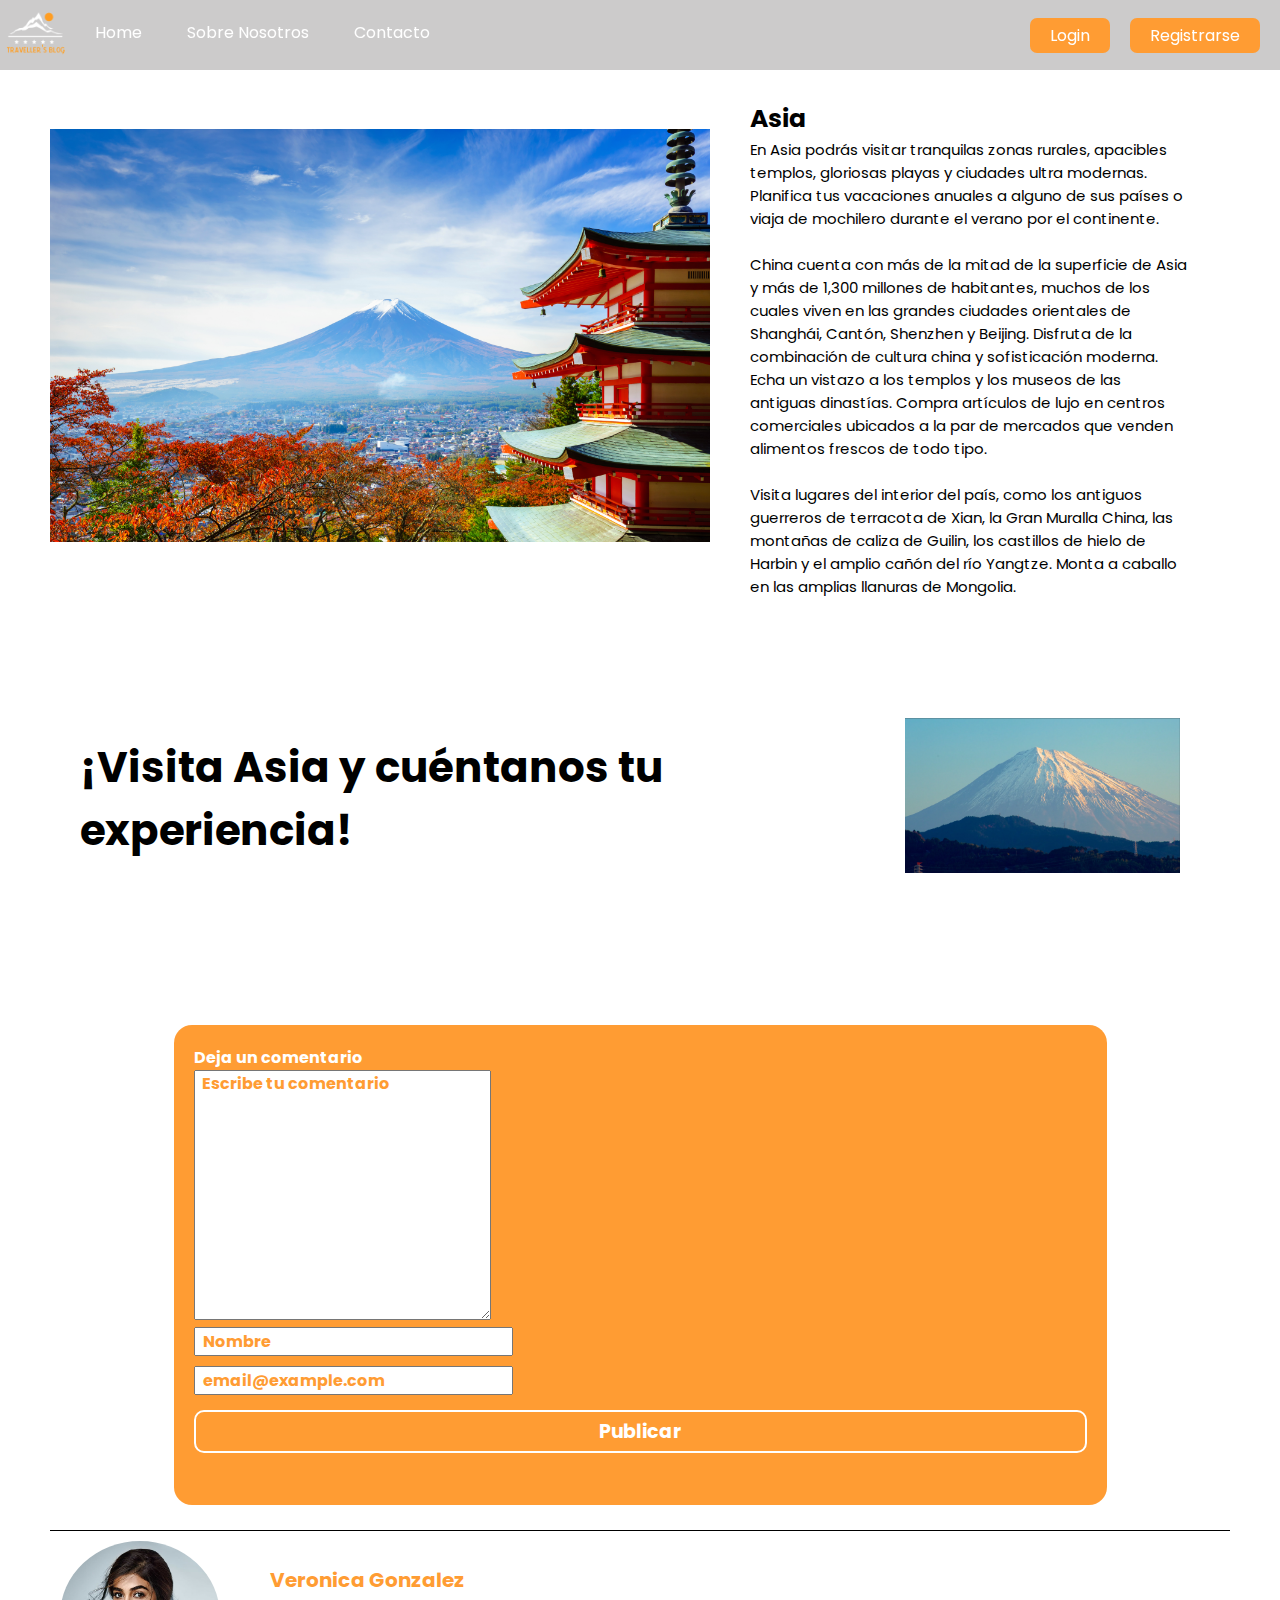
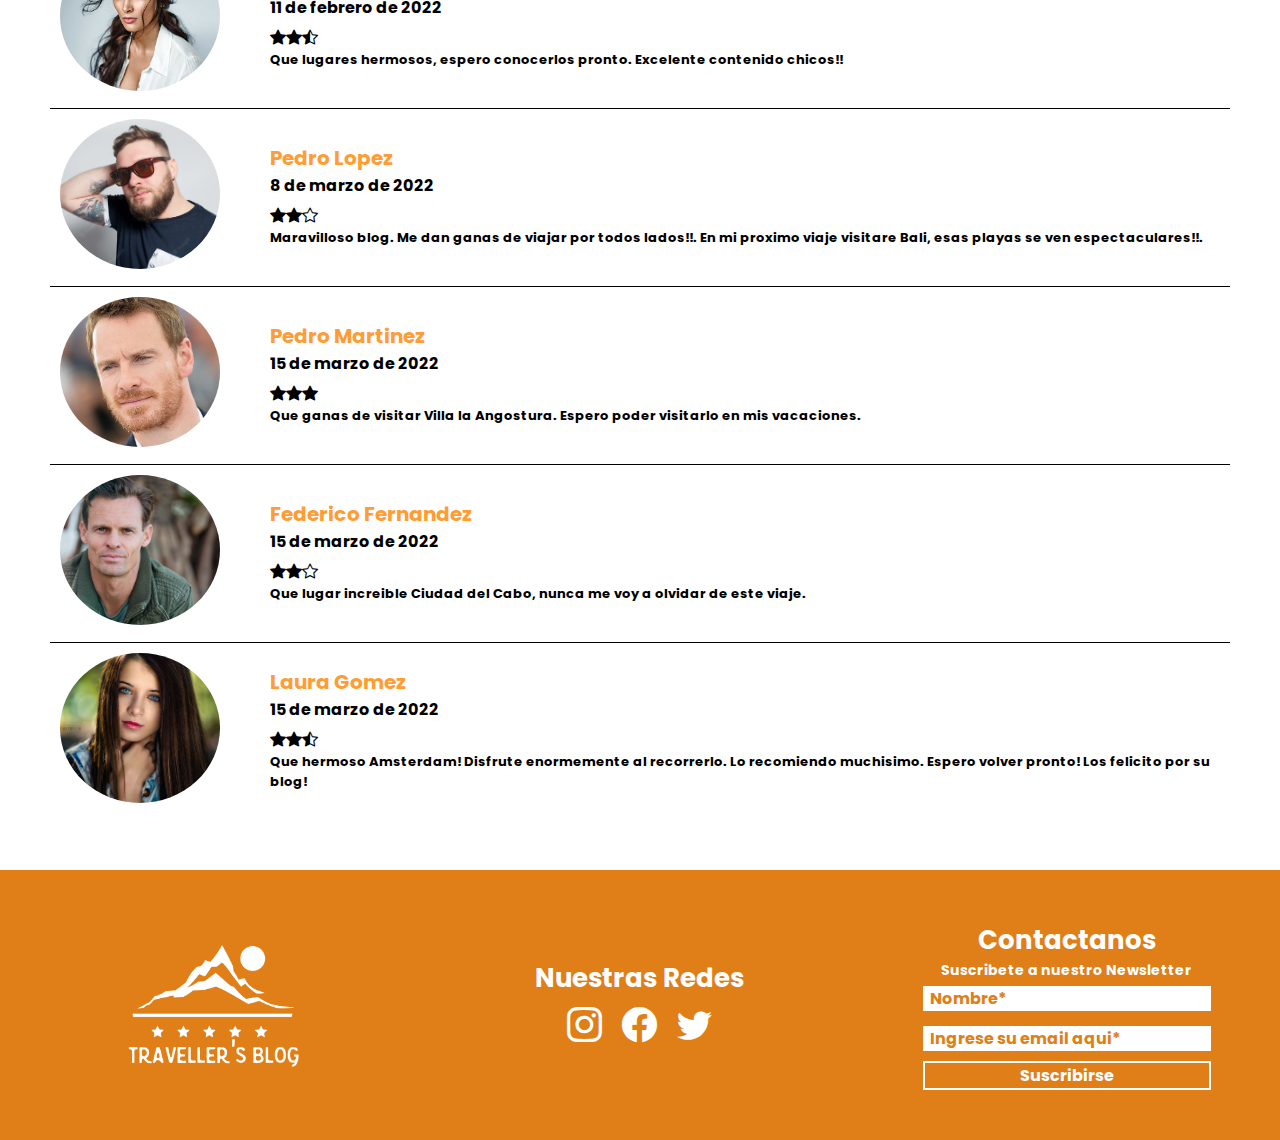
<file: pages/entrada-blog.html>
<!DOCTYPE html>
<html lang="es-AR">

<head>
  <meta charset="utf-8">
  <meta http-equiv="X-UA-Compatible" content="IE=edge">
  <meta name="viewport" content="width=device-width, initial-scale=1.0">
  <meta name="author" content="cocoders">
  <meta name="description" content="blog">
  <meta name="keywords" content="travel, blog, turism">
  <link rel="icon" href="../img/icon.jpeg">
  <link rel="stylesheet" href="../css/entrada-blog.css">
  <link rel="stylesheet" href="../css/style.css">
  <link rel="preconnect" href="https://fonts.googleapis.com">
  <link rel="preconnect" href="https://fonts.gstatic.com" crossorigin>
  <link href="https://fonts.googleapis.com/css2?family=Poppins:wght@300&display=swap" rel="stylesheet" />
  <link href="https://fonts.googleapis.com/css2?family=Poppins:wght@500&display=swap" rel="stylesheet" />
  <link rel="stylesheet" href="https://cdn.jsdelivr.net/npm/bootstrap-icons@1.10.2/font/bootstrap-icons.css">
  <link href="https://cdn.jsdelivr.net/npm/bootstrap@5.2.3/dist/css/bootstrap.min.css" rel="stylesheet"
    integrity="sha384-rbsA2VBKQhggwzxH7pPCaAqO46MgnOM80zW1RWuH61DGLwZJEdK2Kadq2F9CUG65" crossorigin="anonymous">
  <link rel="stylesheet" href="https://cdn.jsdelivr.net/npm/bootstrap-icons@1.10.2/font/bootstrap-icons.css">
  <link href="https://cdn.jsdelivr.net/npm/bootstrap@5.2.3/dist/css/bootstrap.min.css" rel="stylesheet"
    integrity="sha384-rbsA2VBKQhggwzxH7pPCaAqO46MgnOM80zW1RWuH61DGLwZJEdK2Kadq2F9CUG65" crossorigin="anonymous">
  <script src="https://cdn.jsdelivr.net/npm/bootstrap@5.2.3/dist/js/bootstrap.bundle.min.js"
    integrity="sha384-kenU1KFdBIe4zVF0s0G1M5b4hcpxyD9F7jL+jjXkk+Q2h455rYXK/7HAuoJl+0I4"
    crossorigin="anonymous"></script>
  <title>Travellers Blog</title>
  <style>
    .bg-orange {
      background-color: #E07E17;
    }

    .bg-grey {
      background-color: #dbdbdb;
    }

    .bg-nav {
      background: rgba(85, 84, 84, 0.3);
    }
  </style>
</head>

<body>
  <!--Header-->
  <header class="header">
    <img class="header__logo" src="../img/travellers.png" alt="logo">
    <nav class="header__nav">
      <div class="home">
        <a class="header__nav-link" href="../index.html" target="_self">Home</a>
        <a class="header__nav-link" href="./aboutus.html" target="_self">Sobre Nosotros</a>
        <a class="header__nav-link" href="./contacto.html" target="_blank">Contacto</a>
      </div>
      <div class="contac">
        <div class="login__link">
          <a class="link" href="./login.html" target="_blank">Login</a>
        </div>
        <div class="sub__link">
          <a class="link" href="./register.html" target="_blank">Registrarse</a>
        </div>
      </div>
    </nav>
  </header>
  <!--NavMobile-->
  <nav class="nav__mobile">
    <div class="navbar navbar-expand-lg bg-nav d-lg-none position-fixed fixed-top flex-row">
      <div class="container-fluid">
        <a class="navbar-brand" href="#">
          <img class="header__logo" src="../img/travellers.png" alt="logo" style="height: 50px;">
        </a>
        <button class="navbar-toggler bg-orange" type="button" data-bs-toggle="collapse"
          data-bs-target="#navbarToggleExternalContent" aria-controls="navbarToggleExternalContent"
          aria-expanded="false" aria-label="Toggle navigation">
          <span class="navbar-toggler-icon"></span>
        </button>
        <div class="container-fluid collapse" id="navbarToggleExternalContent">
          <div class="p-5">
            <ul class="navbar-nav justify-content-end flex-grow-1 pe-5">
              <li class="nav-item">
                <a class="header__nav-link" href="../index.html" target="_self">Home</a>
              </li>
              <li class="nav-item">
                <a class="header__nav-link" href="../pages/aboutus.html" target="_self">Sobre Nosotros</a>
              </li>
              <li class="nav-item dropdown">
                <a class="header__nav-link" href="../pages/contacto.html" target="_blank">Contacto</a>
              </li>
            </ul>
            <div class="contac">
              <div class="login__link">
                <a class="link" href="./pages/login.html" target="_blank">Login</a>
              </div>
              <div class="sub__link">
                <a class="link" href="./pages/register.html" target="_blank">Registrarse</a>
              </div>
            </div>
          </div>
        </div>
      </div>
    </div>
  </nav>
  <section class="blog">
    <div class="main">
      <div class="container__blog-img">
        <img class="blog-img" src="../img/cards/asia.jpg" alt="foto asia">
      </div>
      <div class="container__text">
        <div class="container__text--tittle">
          Asia
        </div>
        <div class="container__text--body">
          En Asia podrás visitar tranquilas zonas rurales, apacibles templos,
          gloriosas playas y ciudades ultra modernas. Planifica tus vacaciones
          anuales a alguno de sus países o viaja de mochilero durante el verano
          por el continente.
          <br>
          <br>
          China cuenta con más de la mitad de la superficie de Asia y más de
          1,300 millones de habitantes, muchos de los cuales viven en las grandes
          ciudades orientales de Shanghái, Cantón, Shenzhen y Beijing. Disfruta
          de la combinación de cultura china y sofisticación moderna. Echa un
          vistazo a los templos y los museos de las antiguas dinastías. Compra
          artículos de lujo en centros comerciales ubicados a la par de mercados
          que venden alimentos frescos de todo tipo.
          <br>
          <br>
          Visita lugares del interior del país, como los antiguos guerreros de
          terracota de Xian, la Gran Muralla China, las montañas de caliza de
          Guilin, los castillos de hielo de Harbin y el amplio cañón del río
          Yangtze. Monta a caballo en las amplias llanuras de Mongolia.
        </div>
      </div>
    </div>
    <div class="banner__entrada">
      <div class="container__banner-img">
        <img class="banner__img" src="../img/entrada-blog/asia-fuji.png" alt="Monte Fuji">
      </div>
      <div class="container__banner-text">
        ¡Visita Asia y cuéntanos tu experiencia!
      </div>
    </div>
    <section class="comments">
      <form class="form">
        <div class="section__container-form" style="height: 480px;">
          <div class="section__form__container-title">
            <h4 class="section__form__title">Deja un comentario</h4>
          </div>
          <div class="mb-3 w-100">
            <textarea class="form-control" placeholder="Escribe tu comentario" id="exampleFormControlTextarea1" rows="3"
              required style="height: 250px;"></textarea>
          </div>
          <div class="col w-100">
            <input type="text" class="form-control mb-1" placeholder="Nombre" aria-label="Nombre" required>
          </div>
          <div class="col w-100">
            <input type="email" class="form-control" placeholder="email@example.com" aria-label="Correo Electrónico"
              required>
          </div>
          <button class="form_btn">Publicar </button>
        </div>
        </div>
      </form>
      <div class="section__container-comments">
        <div class="section__comment">
          <div class="section__comment__container-user">
            <img class="section__comment__user" src="../img/img-entrada/comentario1.jpg" alt="user-1">
          </div>
          <div class="section__comment__container-text">
            <h5 class="section__comment__text__name-user">Veronica Gonzalez</h5>
            <p class="section__comment__text__date">11 de febrero de 2022</p>
            <i class="bi bi-star-fill"></i><i class="bi bi-star-fill"></i><i class="bi bi-star-half"></i>
            <p class="section__comment__text__comment">
              Que lugares hermosos, espero conocerlos pronto. Excelente contenido chicos!!
            </p>
          </div>
        </div>
        <div class="section__comment">
          <div class="section__comment__container-user">
            <img class="section__comment__user" src="../img/img-entrada/comentario2.jpg" alt="user-2">
          </div>
          <div class="section__comment__container-text">
            <h5 class="section__comment__text__name-user">Pedro Lopez</h5>
            <p class="section__comment__text__date">8 de marzo de 2022</p>
            <i class="bi bi-star-fill"></i><i class="bi bi-star-fill"></i><i class="bi bi-star"></i>
            <p class="section__comment__text__comment">
              Maravilloso blog. Me dan ganas de viajar por todos lados!!. En mi proximo viaje visitare Bali,
              esas playas se ven espectaculares!!.
            </p>
          </div>
        </div>
        <div class="section__comment">
          <div class="section__comment__container-user">
            <img class="section__comment__user" src="../img/img-entrada/comentario3.jpg" alt="user-3">
          </div>
          <div class="section__comment__container-text">
            <h5 class="section__comment__text__name-user">Pedro Martinez</h5>
            <p class="section__comment__text__date">15 de marzo de 2022</p>
            <i class="bi bi-star-fill"></i><i class="bi bi-star-fill"></i><i class="bi bi-star-fill"></i>
            <p class="section__comment__text__comment">
              Que ganas de visitar Villa la Angostura. Espero poder visitarlo en mis vacaciones.
            </p>
          </div>
        </div>
        <div class="section__comment">
          <div class="section__comment__container-user">
            <img class="section__comment__user" src="../img/img-entrada/comentario4.jpg" alt="user-4">
          </div>
          <div class="section__comment__container-text">
            <h5 class="section__comment__text__name-user">Federico Fernandez</h5>
            <p class="section__comment__text__date">15 de marzo de 2022</p>
            <i class="bi bi-star-fill"></i><i class="bi bi-star-fill"></i><i class="bi bi-star"></i>
            <p class="section__comment__text__comment">
              Que lugar increible Ciudad del Cabo, nunca me voy a olvidar de este viaje.
            </p>
          </div>
        </div>
        <div class="section__comment">
          <div class="section__comment__container-user">
            <img class="section__comment__user" src="../img/img-entrada/comentario5.jpg" alt="user-5">
          </div>
          <div class="section__comment__container-text">
            <h5 class="section__comment__text__name-user">Laura Gomez</h5>
            <p class="section__comment__text__date">15 de marzo de 2022</p>
            <i class="bi bi-star-fill"></i><i class="bi bi-star-fill"></i><i class="bi bi-star-half"></i>
            <p class="section__comment__text__comment">
              Que hermoso Amsterdam! Disfrute enormemente al recorrerlo. Lo recomiendo muchisimo. Espero volver
              pronto!
              Los felicito por su blog!
            </p>
          </div>
        </div>
      </div>
    </section>
  </section>
  <!--Footer Tomas-->
  <section class="footer">
    <div class="footer__container">
      <div class="footer__container-logo">
        <img class="footer__img" src="../img/travelers-white.png" alt="logo">
        <h5 class="footer__cocoders">© 2022 Creado por CoCoders</h5>
      </div>
      <div class="footer__container-redes">
        <h4 class="footer__redes">Nuestras Redes</h4>
        <div class="footer__container-icon">
          <a href="./error404.html">
            <i class="footer__icon bi bi-instagram"></i>
          </a>
          <a href="./error404.html">
            <i class="footer__icon bi bi-facebook"></i>
          </a>
          <a href="./error404.html">
            <i class="footer__icon bi bi-twitter"></i>
          </a>
        </div>
      </div>
      <div class="footer__container-contact">
        <a class="footer__contact" href="" target="_self">Contactanos</a>
        <form class="footer__container-newsletter">
          <Label class="footer__label">Suscribete a nuestro Newsletter</Label>
          <input class="footer__input" type="text" name="footer_name" placeholder="Nombre*" required>
          <input class="footer__input" type="email" name="footer_email" placeholder="Ingrese su email aqui*" required>
          <button class="footer__button">Suscribirse</button>
        </form>
      </div>
    </div>
  </section>
</body>

</html>
</file>
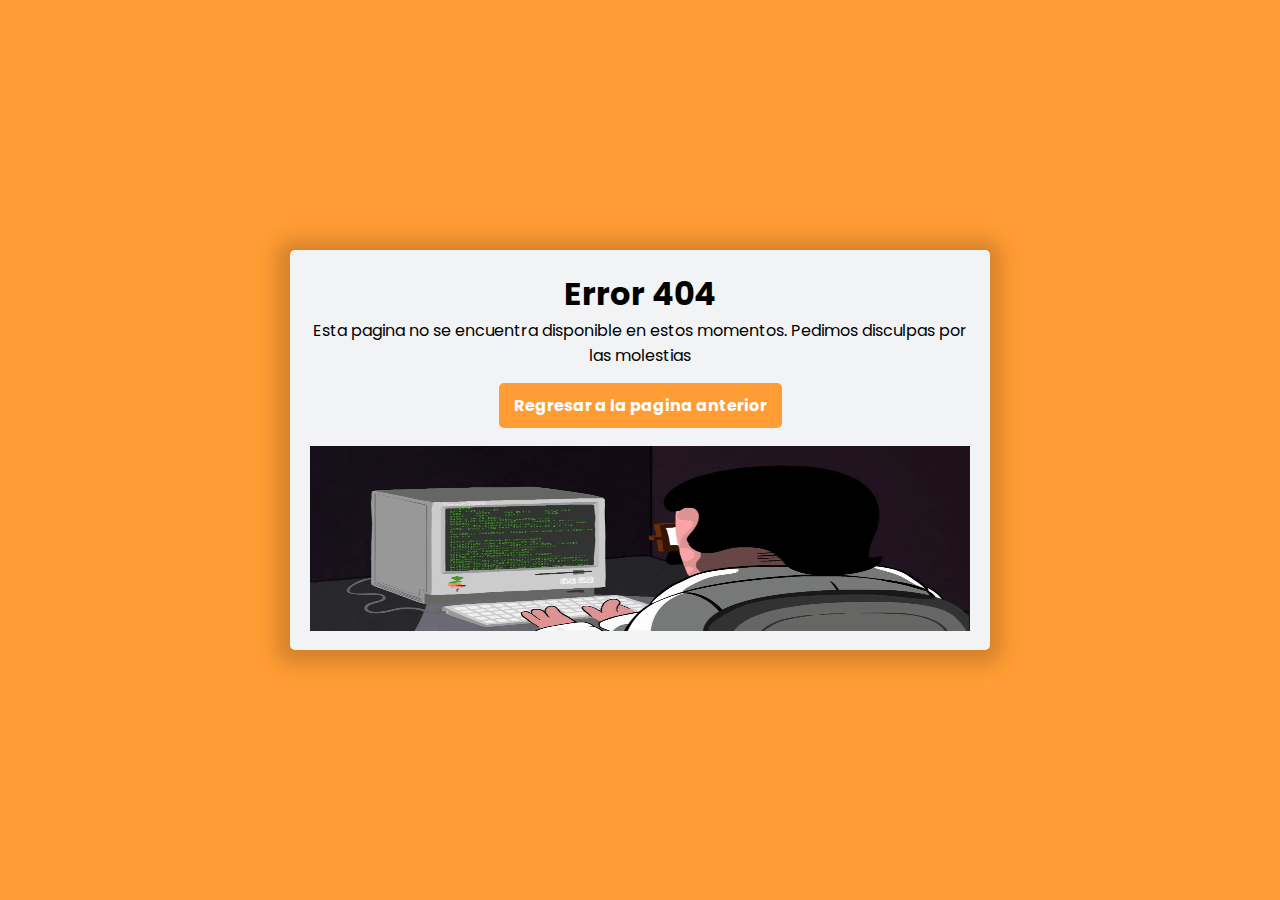
<file: pages/error404.html>
<!DOCTYPE html>
<html lang="es">

<head>
  <meta charset="UTF-8">
  <meta http-equiv="X-UA-Compatible" content="IE=edge">
  <meta name="viewport" content="width=device-width, initial-scale=1.0">
  <meta name="author" content="aly">
  <meta name="description" content="error 404">
  <meta name="keywords" content="error">
  <link href="https://fonts.googleapis.com/css2?family=Poppins:wght@300&display=swap" rel="stylesheet" />
  <link href="https://fonts.googleapis.com/css2?family=Poppins:wght@500&display=swap" rel="stylesheet" />
  <link rel="preconnect" href="https://fonts.googleapis.com">
  <link rel="preconnect" href="https://fonts.gstatic.com" crossorigin>
  <link rel="icon" href="../img/icon.jpeg">
  <link rel="stylesheet" href="../css/error404.css">
  <title>Error 404</title>
</head>

<body>
  <div class="container">
    <h1 class="titulo">Error 404</h1>
    <p class="parrafo">Esta pagina no se encuentra disponible en estos momentos. Pedimos disculpas por las molestias</p>
    <a href="../index.html" class="boton">Regresar a la pagina anterior</a>
    <img class="robot" src="../img/img-error404/programar.gif" alt="">
  </div>
</body>

</html>
</file>
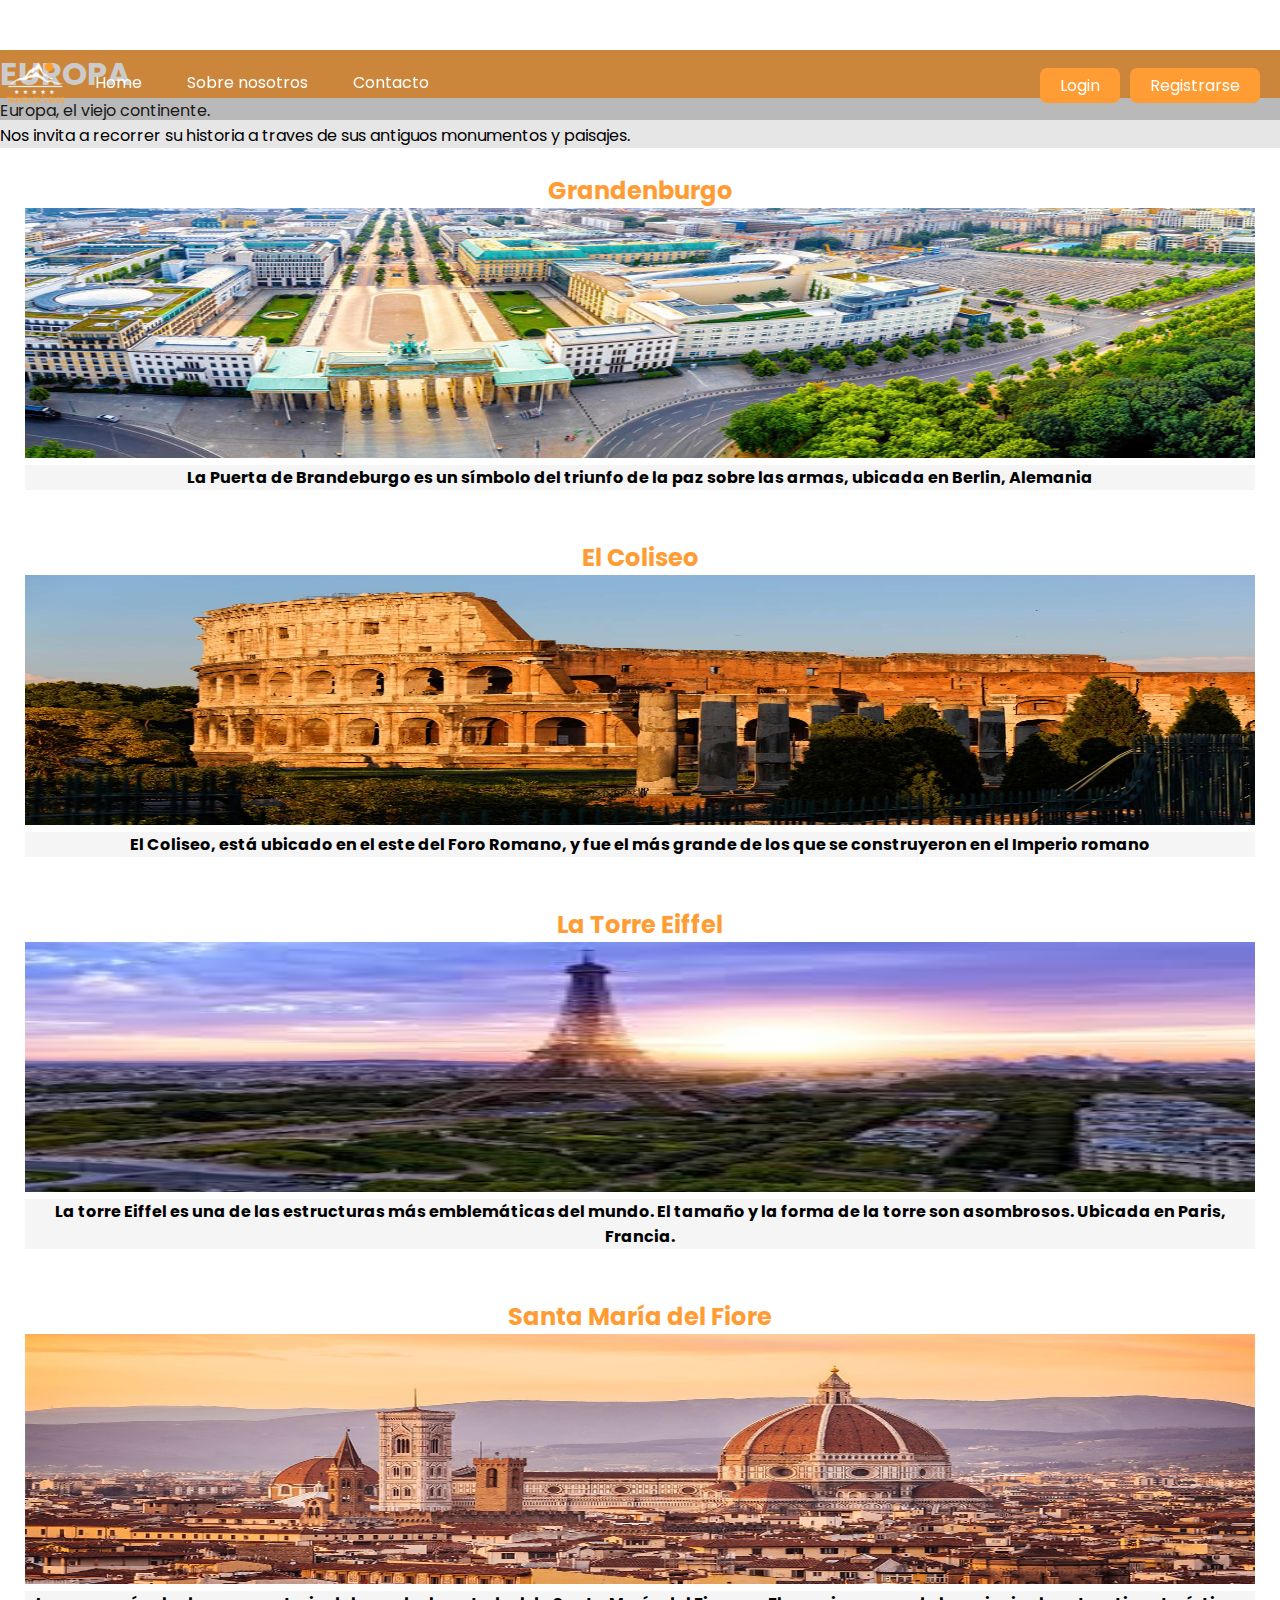
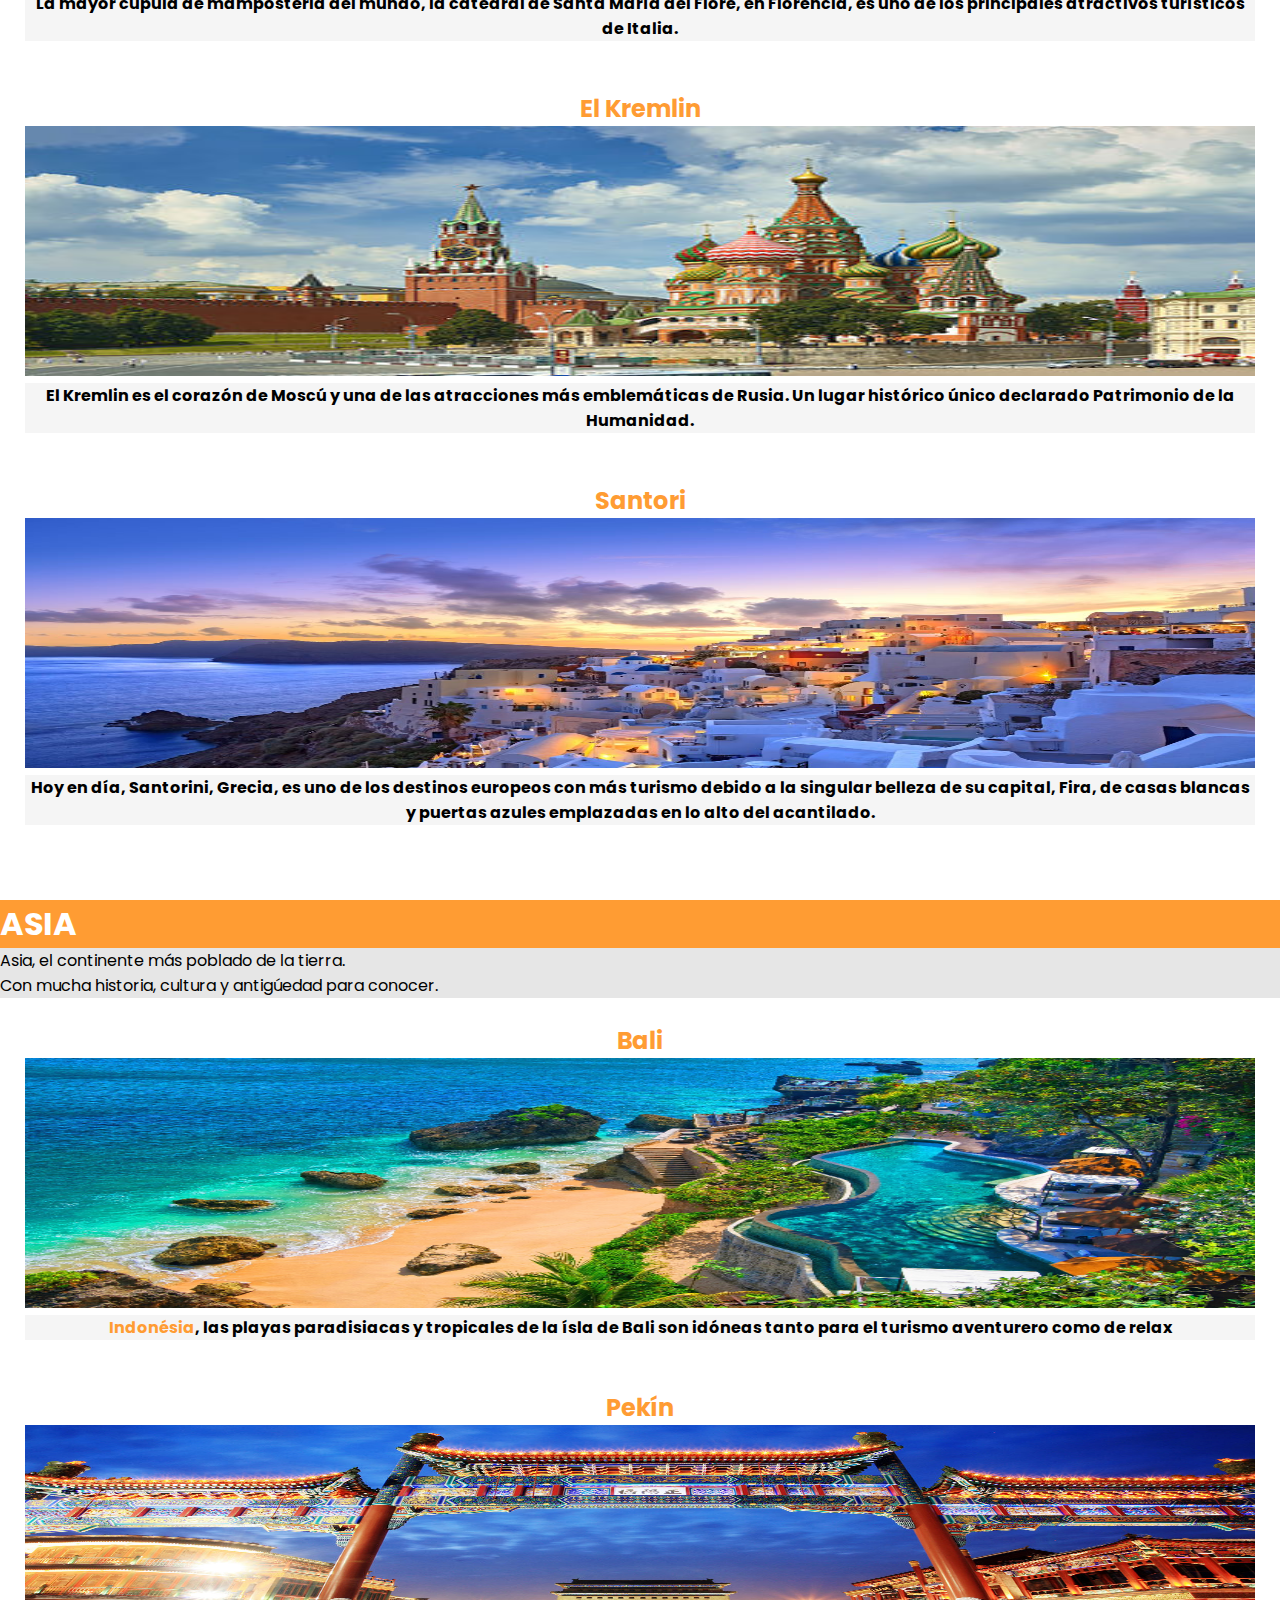
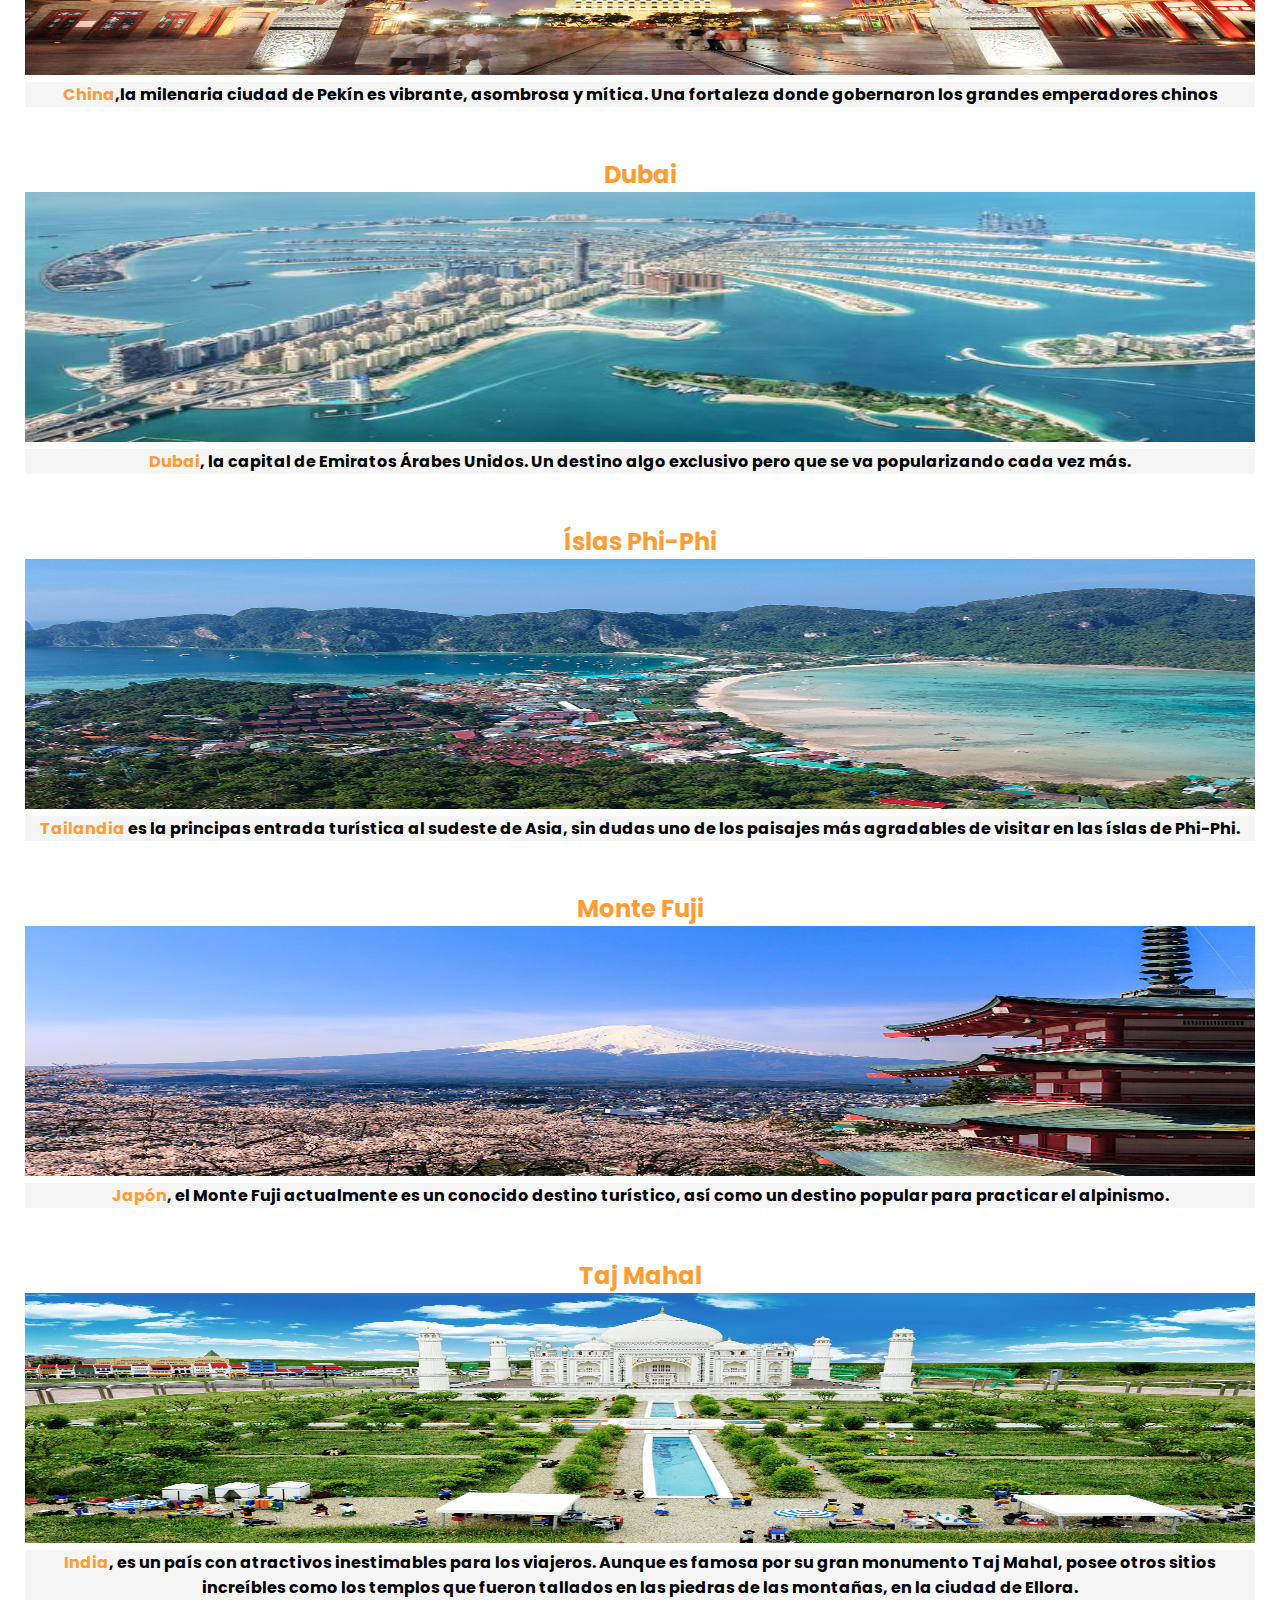
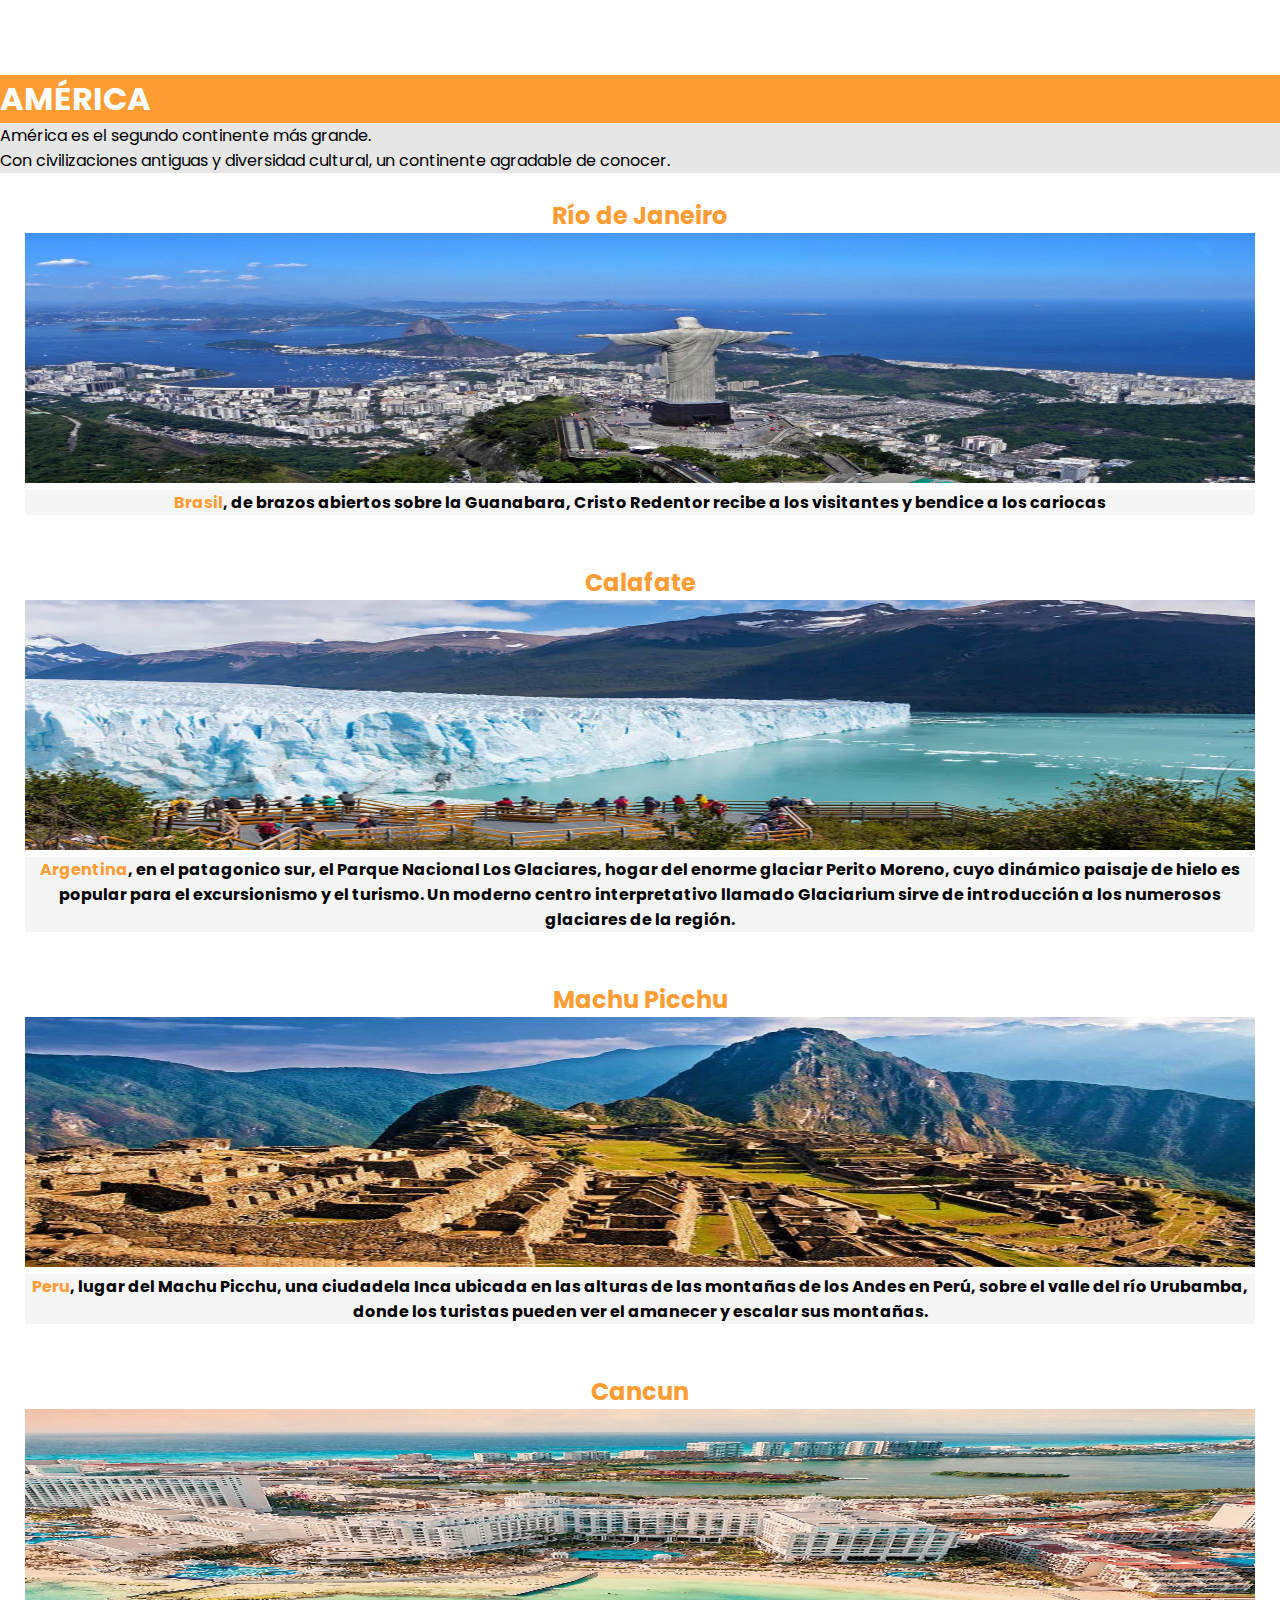
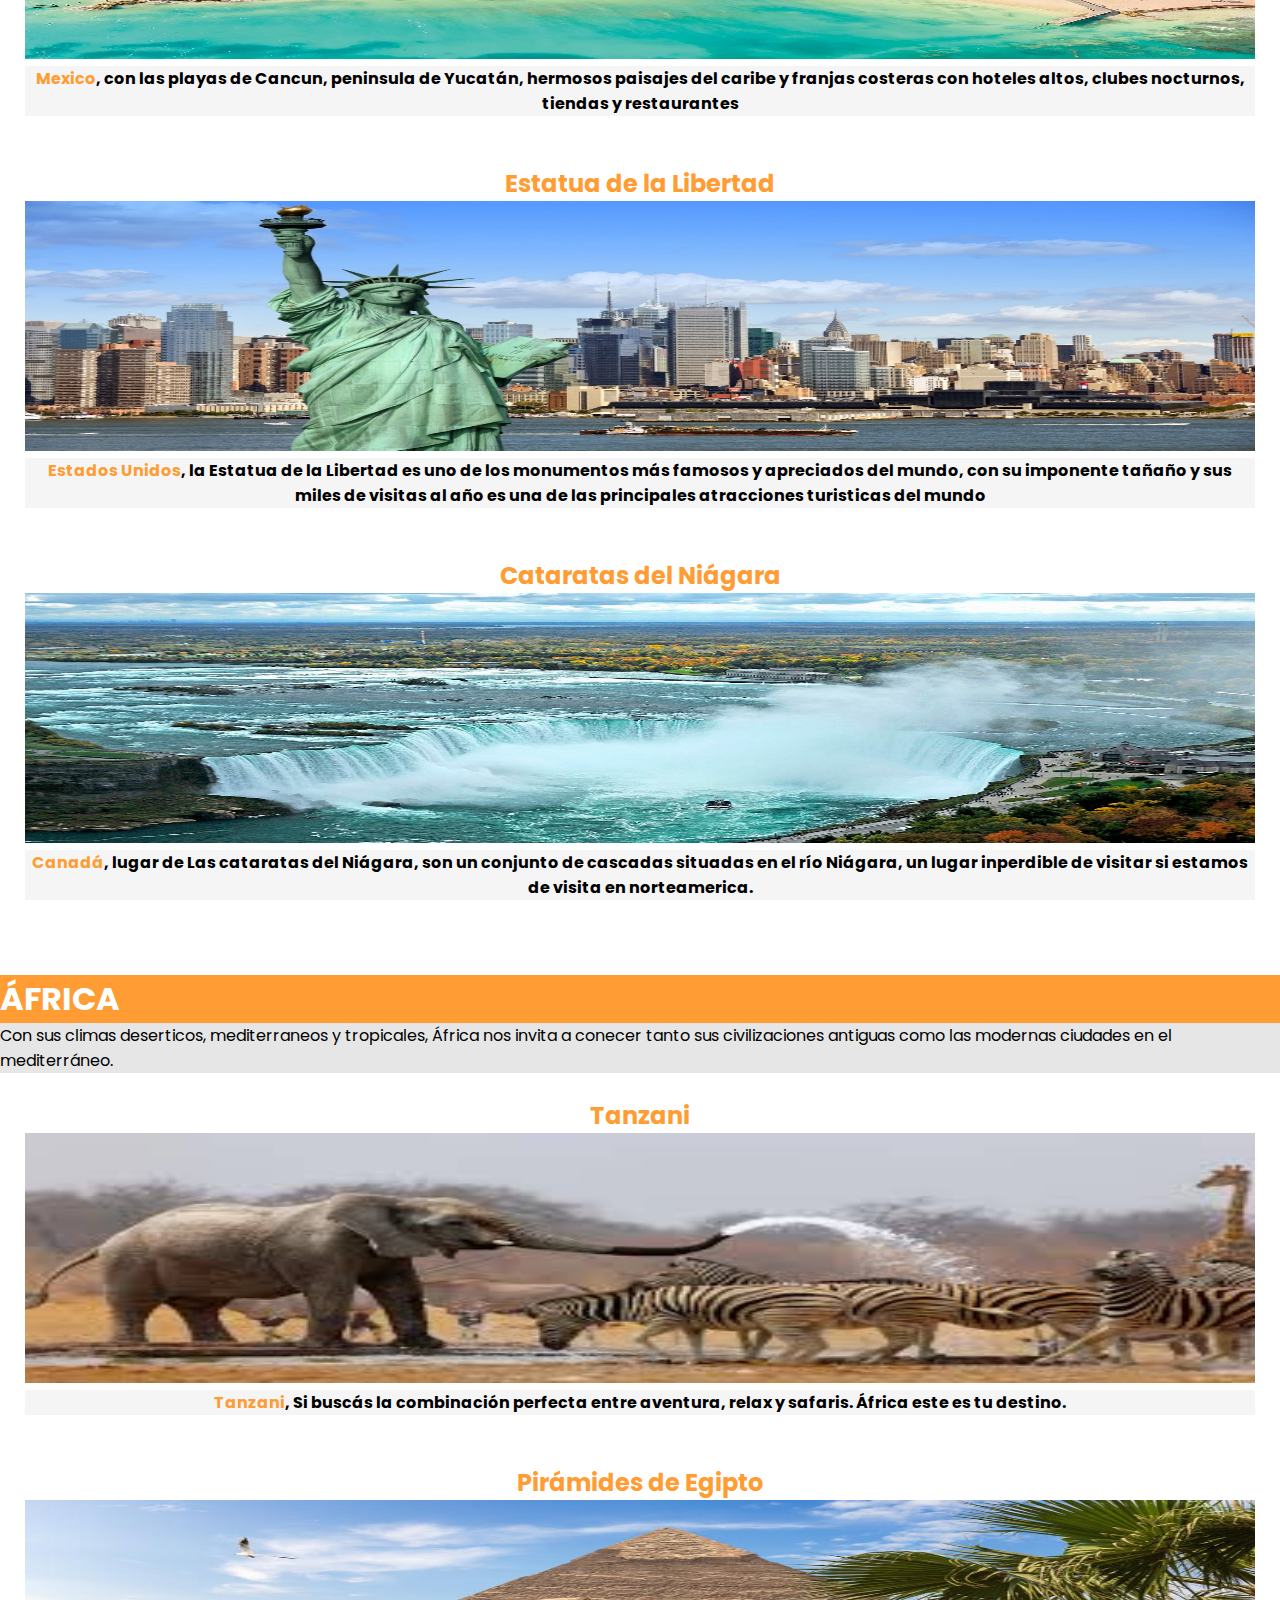
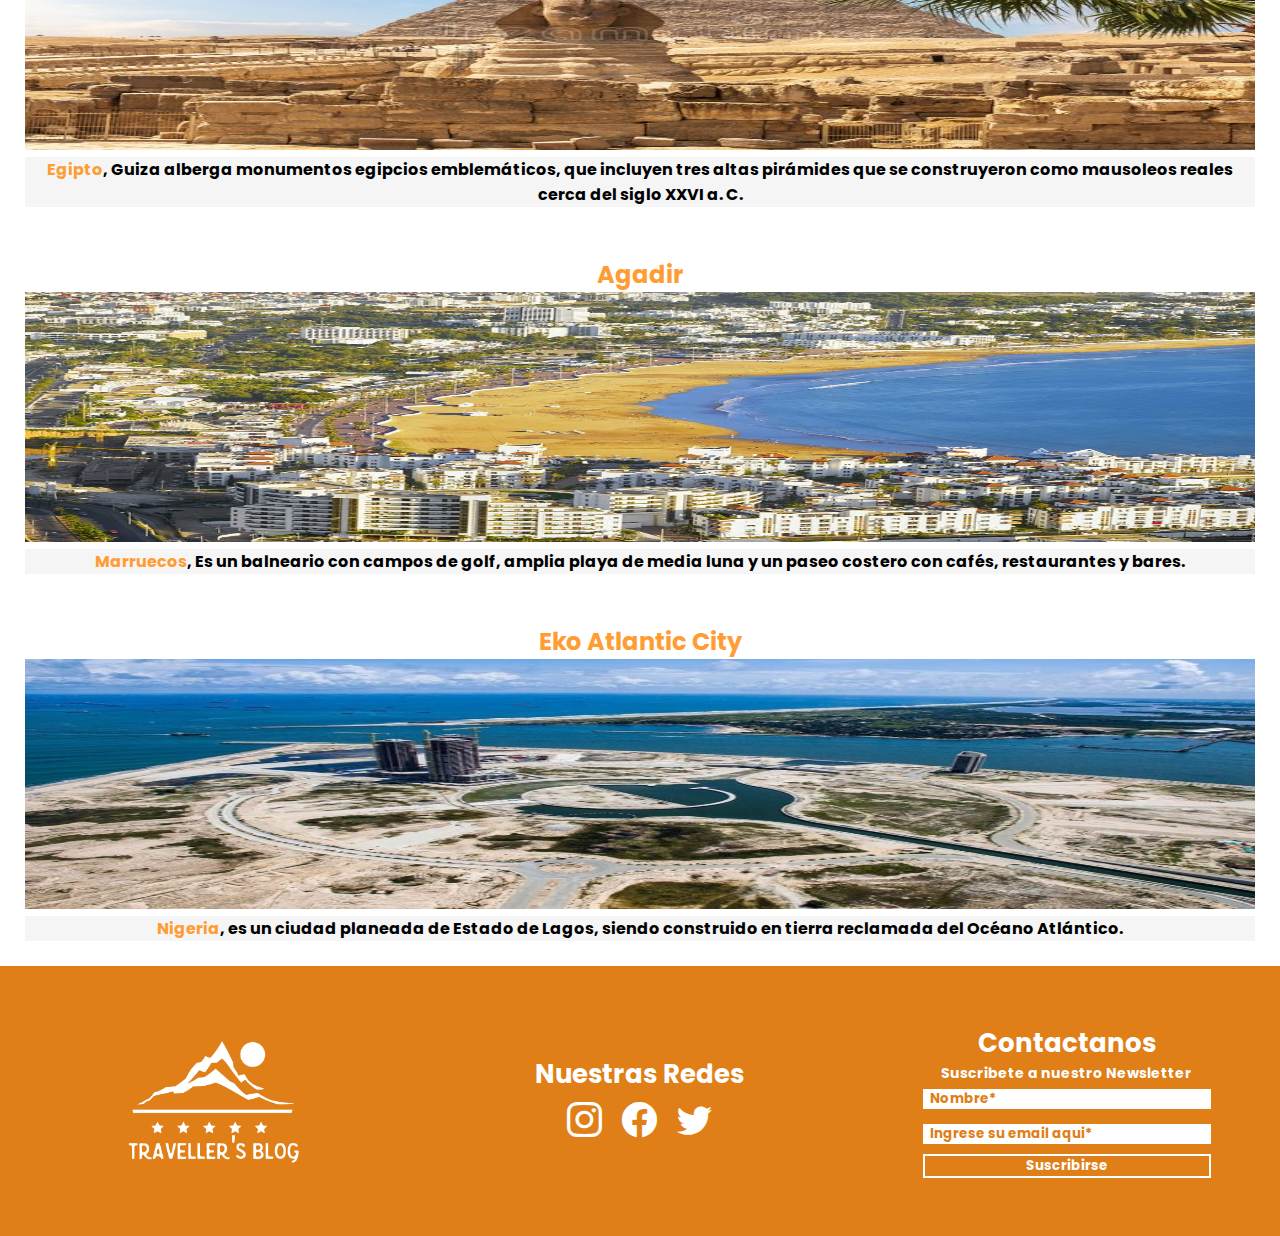
<file: pages/gallery-page.html>
<!DOCTYPE html>
<html lang="en">

<head>
  <meta charset="UTF-8">
  <meta http-equiv="X-UA-Compatible" content="IE=edge">
  <meta name="viewport" content="width=device-width, initial-scale=1.0">
  <link href="https://cdn.jsdelivr.net/npm/bootstrap@5.2.3/dist/css/bootstrap.min.css" rel="stylesheet"
    integrity="sha384-rbsA2VBKQhggwzxH7pPCaAqO46MgnOM80zW1RWuH61DGLwZJEdK2Kadq2F9CUG65" crossorigin="anonymous">
  <link rel="stylesheet" href="../css/gallery-page.css">
  <script src="https://cdn.jsdelivr.net/npm/bootstrap@5.2.3/dist/js/bootstrap.bundle.min.js"
    integrity="sha384-kenU1KFdBIe4zVF0s0G1M5b4hcpxyD9F7jL+jjXkk+Q2h455rYXK/7HAuoJl+0I4"
    crossorigin="anonymous"></script>
  <link rel="preconnect" href="https://fonts.googleapis.com">
  <link rel="preconnect" href="https://fonts.gstatic.com" crossorigin>
  <link rel="stylesheet" href="https://cdn.jsdelivr.net/npm/bootstrap-icons@1.10.3/font/bootstrap-icons.css">
  <link href="https://fonts.googleapis.com/css2?family=Poppins:wght@300&display=swap" rel="stylesheet">
  <link rel="icon" href="../img/icon.jpeg">
  <meta name="keywords" content="travel, blog, turism">
  <meta name="author" content="cocoders">
  <meta name="description" content="blog">
  <title>Galería de imagenes</title>
</head>

<body>
  <!--Navbar-->
  <header class="header">
    <img class="header__logo" src="../img/travellers.png" alt="logo">
    <nav class="header__nav">
      <div class="home">
        <a class="header__nav-link" href="../index.html">Home</a>
        <a class="header__nav-link" href="./aboutus.html" target="_self">Sobre nosotros</a>
        <a class="header__nav-link" href="./contacto.html" target="_blank">Contacto</a>
      </div>

      <div class="contac">
        <div class="login__link">
          <a class="link" href="./login.html" target="_blank">Login</a>
        </div>
        <div class="sub__link">
          <a class="link" href="./register.html" target="_blank">Registrarse</a>
        </div>
      </div>
    </nav>
  </header>


  <!--Section gallery EUROPA-->
  <section id="gallery" class="container-europa">
    <div class="text-center pt-5">
      <h1>EUROPA</h1>
      <p>Europa, el viejo continente. <br>
        Nos invita a recorrer su historia a traves de sus antiguos monumentos y paisajes.</p>
    </div>

    <div class="row">
      <div class="col-lg-4 col-md-6 col-sm-12">
        <h2 class="title-img"><span>Grandenburgo</span></h2>
        <img src="../img/img-gallery-page/branderburgo.jpg" alt="Imagen">
        <h2 class="img-description">La Puerta de Brandeburgo es un símbolo del triunfo de la paz sobre las armas,
          ubicada en Berlin, Alemania</h2>
      </div>
      <div class="col-lg-4 col-md-6 col-sm-12">
        <h2 class="title-img"><span>El Coliseo</span></h2>
        <img src="../img/img-gallery-page/coliseo.jpg" alt="Imagen">
        <h2 class="img-description">El Coliseo, está ubicado en el este del Foro Romano, y fue el más grande de los que
          se construyeron en el Imperio romano</h2>
      </div>
      <div class="col-lg-4 col-md-6 col-sm-12">
        <h2 class="title-img"><span>La Torre Eiffel</span></h2>
        <img src="../img/img-gallery-page/eiffel.jpg" alt="Imagen">
        <h2 class="img-description">
          La torre Eiffel es una de las estructuras más emblemáticas del mundo. El tamaño y la forma de la torre son
          asombrosos. Ubicada en Paris, Francia.
        </h2>
      </div>
      <div class="col-lg-4 col-md-6 col-sm-12">
        <h2 class="title-img"><span>Santa María del Fiore</span></h2>
        <img src="../img/img-gallery-page/florencia.jpg" alt="Imagen">
        <h2 class="img-description">La mayor cúpula de mamposteria del mundo, la catedral de Santa María del Fiore, en
          Florencia, es uno de los principales atractivos turísticos de Italia.</h2>
      </div>
      <div class="col-lg-4 col-md-6 col-sm-12">
        <h2 class="title-img"><span>El Kremlin</span></h2>
        <img src="../img/img-gallery-page/rusia.jpg" alt="Imagen">
        <h2 class="img-description"> El Kremlin es el corazón de Moscú y una de las atracciones más emblemáticas de
          Rusia. Un lugar histórico único declarado Patrimonio de la Humanidad.</h2>
      </div>
      <div class="col-lg-4 col-md-6 col-sm-12">
        <h2 class="title-img"><span>Santori</span></h2>
        <img src="../img/img-gallery-page/grecia.jpg" alt="Imagen">
        <h2 class="img-description">
          Hoy en día, Santorini, Grecia, es uno de los destinos europeos con más turismo debido a la singular belleza de
          su capital, Fira, de casas blancas y puertas azules emplazadas en lo alto del acantilado.
        </h2>
      </div>
    </div>
  </section>




  <!--Section Gallery ASIA-->
  <section id="gallery" class="container-asia">
    <div class="text-center pt-5">
      <h1>ASIA</h1>
      <p>Asia, el continente más poblado de la tierra. <br>
        Con mucha historia, cultura y antigúedad para conocer.</p>
    </div>

    <div class="row">
      <div class="col-lg-4 col-md-6 col-sm-12">
        <h2 class="title-img"><span>Bali</span></h2>
        <img src="../img/img-gallery-page/bali-indonesia.jpg" alt="Imagen">
        <h2 class="img-description"><span>Indonésia</span>, las playas paradisiacas y tropicales de la ísla de Bali son
          idóneas tanto para el turismo aventurero como de relax</h2>
      </div>
      <div class="col-lg-4 col-md-6 col-sm-12">
        <h2 class="title-img"><span>Pekín</span></h2>
        <img src="../img/img-gallery-page/pekin-china.jpg" alt="Imagen">
        <h2 class="img-description"><span>China</span>,la milenaria ciudad de Pekín es vibrante, asombrosa y mítica. Una
          fortaleza donde gobernaron los grandes emperadores chinos</h2>
      </div>
      <div class="col-lg-4 col-md-6 col-sm-12">
        <h2 class="title-img"><span>Dubai</span></h2>
        <img src="../img/img-gallery-page/Dubai.jpg" alt="Imagen">
        <h2 class="img-description">
          <span>Dubai</span>, la capital de Emiratos Árabes Unidos. Un destino algo exclusivo pero que se va
          popularizando cada vez más.
        </h2>
      </div>
      <div class="col-lg-4 col-md-6 col-sm-12">
        <h2 class="title-img"><span>Íslas Phi-Phi</span></h2>
        <img src="../img/img-gallery-page/Phi-Phi.jpg" alt="Imagen">
        <h2 class="img-description"><span>Tailandia</span> es la principas entrada turística al sudeste de Asia, sin
          dudas uno de los paisajes más agradables de visitar en las íslas de Phi-Phi.</h2>
      </div>
      <div class="col-lg-4 col-md-6 col-sm-12">
        <h2 class="title-img"><span>Monte Fuji</span></h2>
        <img src="../img/img-gallery-page/monte-fuji.jpg" alt="Imagen">
        <h2 class="img-description"> <span> Japón</span>, el Monte Fuji actualmente es un conocido destino turístico,
          así como un destino popular para practicar el alpinismo.</h2>
      </div>
      <div class="col-lg-4 col-md-6 col-sm-12">
        <h2 class="title-img"><span>Taj Mahal</span></h2>
        <img src="../img/img-gallery-page/taj-mahal.jpg" alt="Imagen">
        <h2 class="img-description">
          <span>India</span>, es un país con atractivos inestimables para los viajeros. Aunque es famosa por su gran
          monumento Taj Mahal, posee otros sitios increíbles como los templos que fueron tallados en las piedras de las
          montañas, en la ciudad de Ellora.
        </h2>
      </div>
    </div>
  </section>




  <!--Section gallery America-->
  <section id="gallery" class="container-america">
    <div class="text-center pt-5">
      <h1>AMÉRICA</h1>
      <p>América es el segundo continente más grande. <br>
        Con civilizaciones antiguas y diversidad cultural, un continente agradable de conocer.</p>
    </div>

    <div class="row">
      <div class="col-lg-4 col-md-6 col-sm-12">
        <h2 class="title-img"><span>Río de Janeiro</span></h2>
        <img src="../img/img-gallery-page/rio.jpg" alt="Imagen">
        <h2 class="img-description"><span>Brasil</span>, de brazos abiertos sobre la Guanabara, Cristo Redentor recibe a
          los visitantes y bendice a los cariocas</h2>
      </div>
      <div class="col-lg-4 col-md-6 col-sm-12">
        <h2 class="title-img"><span>Calafate</span></h2>
        <img src="../img/img-gallery-page/calafate.jpg" alt="Imagen">
        <h2 class="img-description"><span>Argentina</span>, en el patagonico sur, el Parque Nacional Los Glaciares,
          hogar del enorme glaciar Perito Moreno, cuyo dinámico paisaje de hielo es popular para el excursionismo y el
          turismo. Un moderno centro interpretativo llamado Glaciarium sirve de introducción a los numerosos glaciares
          de la región.</h2>
      </div>
      <div class="col-lg-4 col-md-6 col-sm-12">
        <h2 class="title-img"><span>Machu Picchu</span></h2>
        <img src="../img/img-gallery-page/machu-picchu.jpg" alt="Imagen">
        <h2 class="img-description">
          <span>Peru</span>, lugar del Machu Picchu, una ciudadela Inca ubicada en las alturas de las montañas de los
          Andes en Perú, sobre el valle del río Urubamba, donde los turistas pueden ver el amanecer y escalar sus
          montañas.
        </h2>
      </div>
      <div class="col-lg-4 col-md-6 col-sm-12">
        <h2 class="title-img"><span>Cancun</span></h2>
        <img src="../img/img-gallery-page/cancun.jpg" alt="Imagen">
        <h2 class="img-description"><span>Mexico</span>, con las playas de Cancun, peninsula de Yucatán, hermosos
          paisajes del caribe y franjas costeras con hoteles altos, clubes nocturnos, tiendas y restaurantes</h2>
      </div>
      <div class="col-lg-4 col-md-6 col-sm-12">
        <h2 class="title-img"><span>Estatua de la Libertad</span></h2>
        <img src="../img/img-gallery-page/libertad.jpg" alt="Imagen">
        <h2 class="img-description"> <span>Estados Unidos</span>, la Estatua de la Libertad es uno de los monumentos más
          famosos y apreciados del mundo, con su imponente tañaño y sus miles de visitas al año es una de las
          principales atracciones turisticas del mundo</h2>
      </div>
      <div class="col-lg-4 col-md-6 col-sm-12">
        <h2 class="title-img"><span>Cataratas del Niágara</span></h2>
        <img src="../img/img-gallery-page/niagara.jpg" alt="Imagen">
        <h2 class="img-description">
          <span>Canadá</span>, lugar de Las cataratas del Niágara, son un conjunto de cascadas situadas en el río
          Niágara, un lugar inperdible de visitar si estamos de visita en norteamerica.
        </h2>
      </div>
    </div>
  </section>



  <!--Section gallery Africa-->
  <section id="gallery" class="container-africa">
    <div class="text-center pt-5">
      <h1>ÁFRICA</h1>
      <p>Con sus climas deserticos, mediterraneos y tropicales, África nos invita a conecer tanto sus civilizaciones
        antiguas como las modernas ciudades en el mediterráneo.</p>
    </div>

    <div class="row">
      <div class="col-lg-4 col-md-6 col-sm-12">
        <h2 class="title-img"><span>Tanzani</span></h2>
        <img src="../img/img-gallery-page/africa.jpg" alt="Imagen">
        <h2 class="img-description"><span>Tanzani</span>, Si buscás la combinación perfecta entre aventura, relax y
          safaris. África este es tu destino.</h2>
      </div>
      <div class="col-lg-4 col-md-6 col-sm-12">
        <h2 class="title-img"><span>Pirámides de Egipto</span></h2>
        <img src="../img/img-gallery-page/guiza.jpg" alt="Imagen">
        <h2 class="img-description"><span>Egipto</span>, Guiza alberga monumentos egipcios emblemáticos, que incluyen
          tres altas pirámides que se construyeron como mausoleos reales cerca del siglo XXVI a. C.</h2>
      </div>
      <div class="col-lg-4 col-md-6 col-sm-12">
        <h2 class="title-img"><span>Agadir</span></h2>
        <img src="../img/img-gallery-page/agadir.jpg" alt="Imagen">
        <h2 class="img-description">
          <span>Marruecos</span>, Es un balneario con campos de golf, amplia playa de media luna y un paseo costero con
          cafés, restaurantes y bares.
        </h2>
      </div>
      <div class="col-lg-4 col-md-6 col-sm-12">
        <h2 class="title-img"><span>Eko Atlantic City</span></h2>
        <img src="../img/img-gallery-page/eko.jpeg" alt="Imagen">
        <h2 class="img-description"><span>Nigeria</span>, es un ciudad planeada de Estado de Lagos, siendo construido en
          tierra reclamada del Océano Atlántico.</h2>
      </div>

    </div>
  </section>
  <!--Footer-->
  <section class="footer">
    <div class="footer__container">
      <div class="footer__container-logo">
        <img class="footer__img" src="../img/travelers-white.png" alt="logo">
        <h5 class="footer__cocoders">© 2022 Creado por CoCoders</h5>
      </div>
      <div class="footer__container-redes">
        <h4 class="footer__redes">Nuestras Redes</h4>
        <div class="footer__container-icon">
          <a href="./error404.html">
            <i class="footer__icon bi bi-instagram"></i>
          </a>
          <a href="./error404.html">
            <i class="footer__icon bi bi-facebook"></i>
          </a>
          <a href="./error404.html">
            <i class="footer__icon bi bi-twitter"></i>
          </a>
        </div>
      </div>
      <div class="footer__container-contact">
        <a class="footer__contact" href="" target="_self">Contactanos</a>
        <form class="footer__container-newsletter">
          <Label class="footer__label">Suscribete a nuestro Newsletter</Label>
          <input class="footer__input" type="text" name="footer_name" placeholder="Nombre*" required>
          <input class="footer__input" type="email" name="footer_email" placeholder="Ingrese su email aqui*" required>
          <button class="footer__button">Suscribirse</button>
        </form>
      </div>
    </div>
  </section>
</body>

</html>
</file>
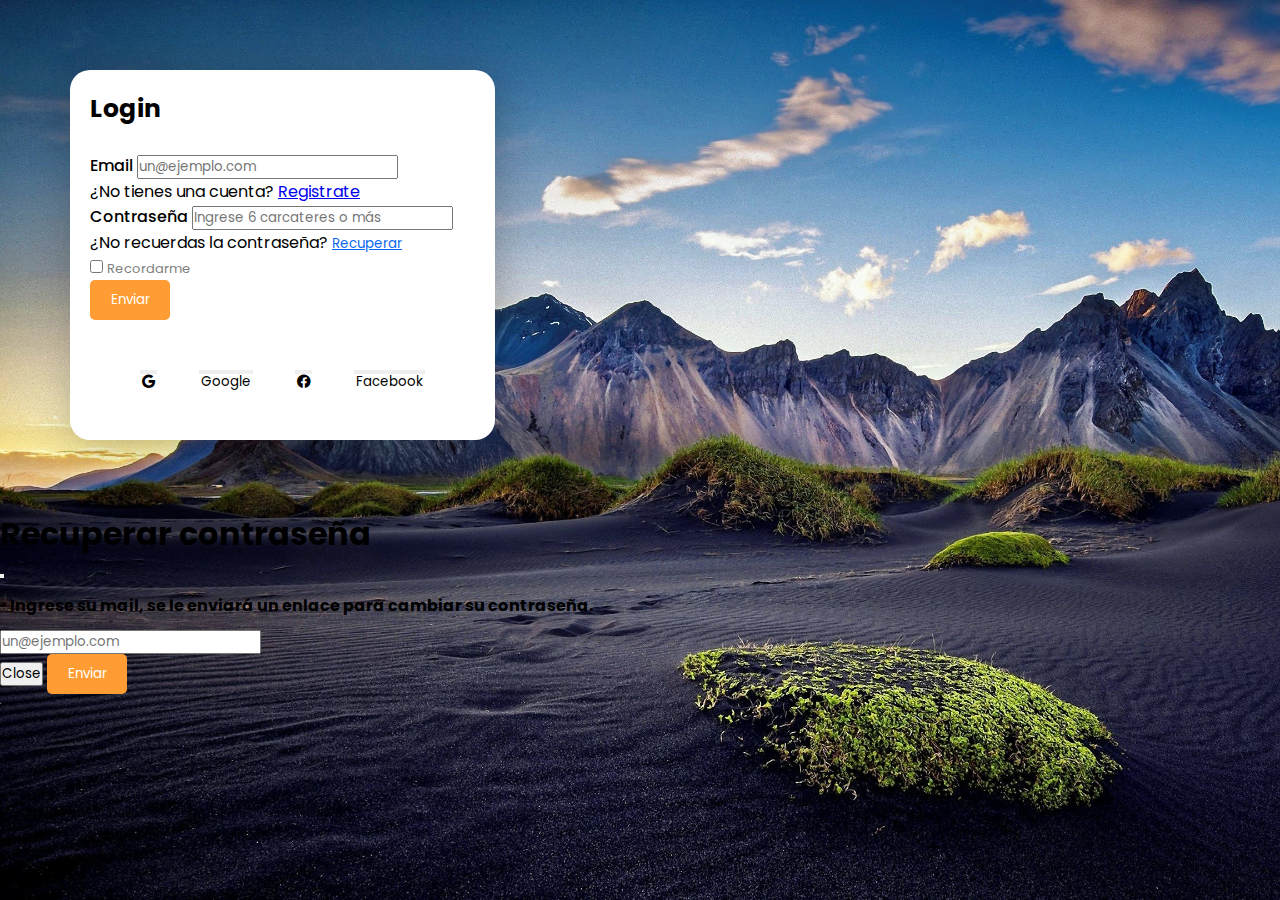
<file: pages/login.html>
<!DOCTYPE html>
<html lang="es-AR">

<head>
  <meta charset="UTF-8">
  <meta http-equiv="X-UA-Compatible" content="IE=edge">
  <meta name="viewport" content="width=device-width, initial-scale=1.0">
  <meta name="author" content="Nicolás Cieri - Comisión 26B" />
  <title>Login</title>
  <link rel="icon" href="../img/icon.jpeg">
  <link rel="stylesheet" href="../css/login.css">
  <link rel="preconnect" href="https://fonts.googleapis.com">
  <link rel="preconnect" href="https://fonts.gstatic.com" crossorigin>
  <link href="https://fonts.googleapis.com/css2?family=Poppins:wght@300&display=swap" rel="stylesheet" />
  <link href="https://fonts.googleapis.com/css2?family=Poppins:wght@500&display=swap" rel="stylesheet" />
  <link href="https://cdn.jsdelivr.net/npm/bootstrap@5.2.3/dist/css/bootstrap.min.css" rel="stylesheet"
    integrity="sha384-rbsA2VBKQhggwzxH7pPCaAqO46MgnOM80zW1RWuH61DGLwZJEdK2Kadq2F9CUG65" crossorigin="anonymous" />
  <script src="https://cdn.jsdelivr.net/npm/bootstrap@5.2.3/dist/js/bootstrap.bundle.min.js"
    integrity="sha384-kenU1KFdBIe4zVF0s0G1M5b4hcpxyD9F7jL+jjXkk+Q2h455rYXK/7HAuoJl+0I4"
    crossorigin="anonymous"></script>
  <link rel="stylesheet" href="https://cdn.jsdelivr.net/npm/bootstrap-icons@1.10.2/font/bootstrap-icons.css" />
</head>

<body scroll="no" style="overflow: hidden">
  <div class="container-fluid p-0">
    <div class="row container__page">
      <div class="container__card">
        <form class="form">
          <div class="container__card-title">Login</div>
          <br>
          <div class="mb-3">
            <label for="exampleInputEmail1" class="form-label">Email</label>
            <input type="email" class="form-control" id="exampleInputEmail1" aria-describedby="emailHelp"
              placeholder="un@ejemplo.com" required />
            <div id="emailHelp" class="form-text">
              ¿No tienes una cuenta?
              <a href="../pages/register.html">Registrate</a>
            </div>
          </div>
          <div class="mb-3">
            <label for="exampleInputPassword1" class="form-label">Contraseña</label>
            <input type="password" class="form-control" id="exampleInputPassword1"
              placeholder="Ingrese 6 carcateres o más" required />
            <div id="emailHelp" class="form-text">
              ¿No recuerdas la contraseña?

              <!-- Button trigger modal -->
              <button type="button" class="container__card-btn" data-bs-toggle="modal" data-bs-target="#exampleModal">
                Recuperar
              </button>
            </div>
          </div>
          <div class="mb-3 form-check">
            <input type="checkbox" class="form-check-input" id="exampleCheck1">
            <label class="form-check-label" for="exampleCheck1">Recordarme</label>
          </div>
          <button type="submit" class="btn-send mb-4">Enviar</button>
          <div class="row container__buttons border-top">
            <button type="button" class="btn col-5 btn-outline-danger d-sm-none">
              <i class="bi bi-google"></i>
            </button>
            <button type="button" class="btn col-5 btn-outline-danger d-none d-sm-block">Google</button>
            <button type="button" class="btn col-5 btn-outline-primary d-sm-none">
              <i class="bi bi-facebook"></i>
            </button>
            <button type="button" class="btn col-5 btn-outline-primary d-none d-sm-block">Facebook</button>
          </div>
        </form>
      </div>
    </div>
  </div>

  <!-- Modal -->
  <div class="modal fade" id="exampleModal" tabindex="-1" aria-labelledby="exampleModalLabel" aria-hidden="true">
    <div class="modal-dialog">
      <div class="modal-content">
        <div class="modal-header">
          <h1 class="modal-title fs-5" id="exampleModalLabel">
            Recuperar contraseña
          </h1>
          <button type="button" class="btn-close" data-bs-dismiss="modal" aria-label="Close"></button>
        </div>
        <h3 class="modal__text">
          Ingrese su mail, se le enviará un enlace para cambiar su contraseña.
        </h3>
        <div class="modal-body">
          <input type="email" class="form-control" id="exampleInputEmail1" aria-describedby="emailHelp"
            placeholder="un@ejemplo.com" required />
        </div>
        <div class="modal-footer">
          <button type="button" class="btn btn-secondary" data-bs-dismiss="modal">Close</button>
          <button type="submit" class="btn-send">Enviar</button>
        </div>
      </div>
    </div>
  </div>
</body>

</html>
</file>
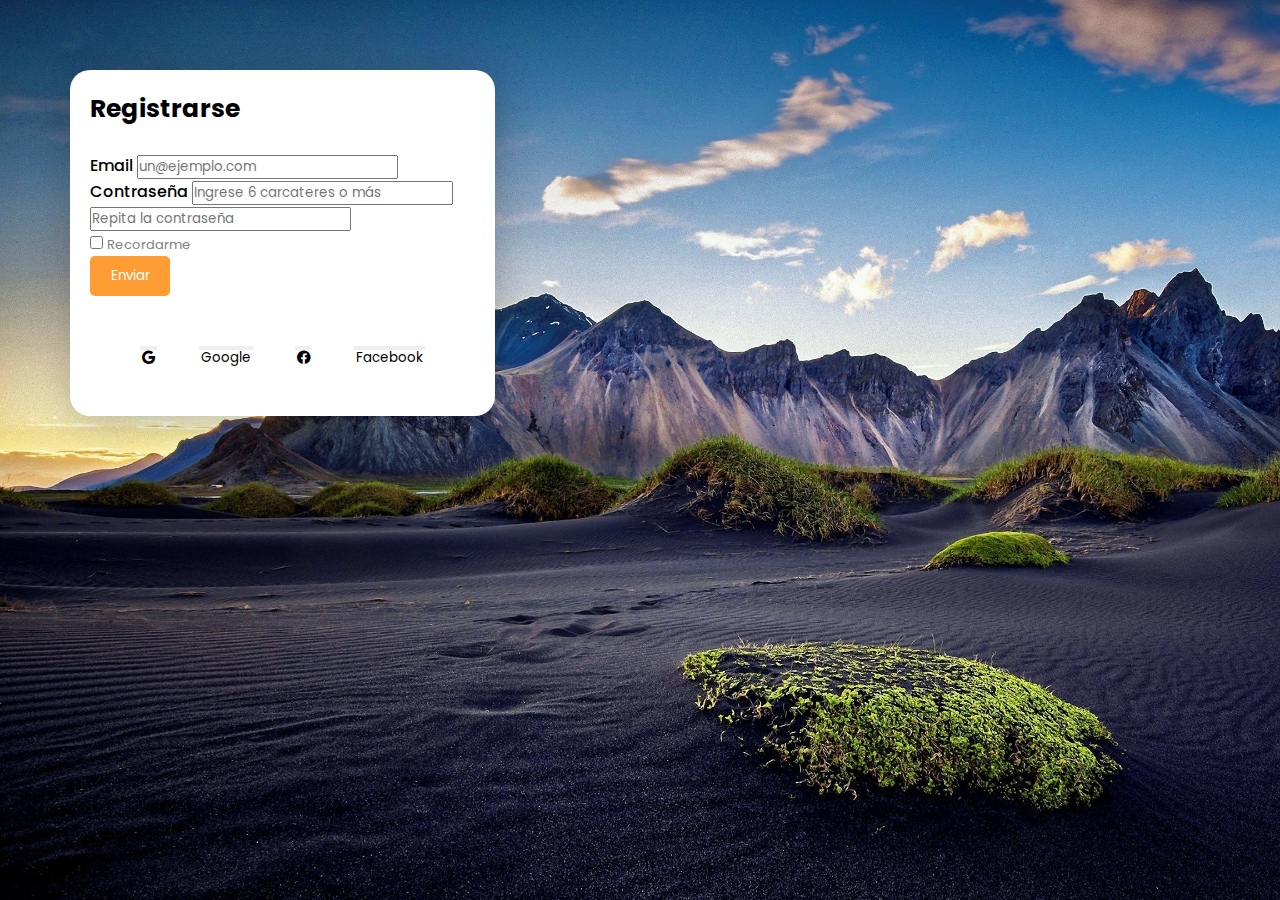
<file: pages/register.html>
<!DOCTYPE html>
<html lang="es-AR">

<head>
  <meta charset="UTF-8">
  <meta http-equiv="X-UA-Compatible" content="IE=edge">
  <meta name="viewport" content="width=device-width, initial-scale=1.0">
  <meta name="author" content="Nicolás Cieri - Comisión 26B" />
  <title>Suscribirse</title>
  <link rel="icon" href="../img/icon.jpeg">
  <link rel="stylesheet" href="../css/register.css">
  <link rel="preconnect" href="https://fonts.googleapis.com">
  <link rel="preconnect" href="https://fonts.gstatic.com" crossorigin>
  <link href="https://fonts.googleapis.com/css2?family=Poppins:wght@300&display=swap" rel="stylesheet" />
  <link href="https://fonts.googleapis.com/css2?family=Poppins:wght@500&display=swap" rel="stylesheet" />
  <link href="https://cdn.jsdelivr.net/npm/bootstrap@5.2.3/dist/css/bootstrap.min.css" rel="stylesheet"
    integrity="sha384-rbsA2VBKQhggwzxH7pPCaAqO46MgnOM80zW1RWuH61DGLwZJEdK2Kadq2F9CUG65" crossorigin="anonymous" />
  <script src="https://cdn.jsdelivr.net/npm/bootstrap@5.2.3/dist/js/bootstrap.bundle.min.js"
    integrity="sha384-kenU1KFdBIe4zVF0s0G1M5b4hcpxyD9F7jL+jjXkk+Q2h455rYXK/7HAuoJl+0I4"
    crossorigin="anonymous"></script>
  <link rel="stylesheet" href="https://cdn.jsdelivr.net/npm/bootstrap-icons@1.10.2/font/bootstrap-icons.css" />
</head>

<body scroll="no" style="overflow: hidden">
  <div class="container-fluid p-0">
    <div class="row container__page">
      <div class="container__card">
        <form class="form">
          <div class="container__card-title">Registrarse</div>
          <br>
          <div class="mb-3">
            <label for="exampleInputEmail1" class="form-label">Email</label>
            <input type="email" class="form-control" id="exampleInputEmail1" aria-describedby="emailHelp"
              placeholder="un@ejemplo.com" required />
          </div>
          <div class="mb-3">
            <label for="exampleInputPassword1" class="form-label">Contraseña</label>
            <input type="password" class="form-control" id="exampleInputPassword1"
              placeholder="Ingrese 6 carcateres o más" required />
          </div>
          <div class="mb-3">
            <input type="password" class="form-control" id="exampleInputPassword1" placeholder="Repita la contraseña"
              required />
          </div>
          <div class="mb-3 form-check">
            <input type="checkbox" class="form-check-input" id="exampleCheck1">
            <label class="form-check-label" for="exampleCheck1">Recordarme</label>
          </div>
          <button type="submit" class="btn-send mb-4">Enviar</button>
          <div class="row container__buttons border-top">
            <button type="button" class="btn col-5 btn-outline-danger d-sm-none">
              <i class="bi bi-google"></i>
            </button>
            <button type="button" class="btn col-5 btn-outline-danger d-none d-sm-block">Google</button>
            <button type="button" class="btn col-5 btn-outline-primary d-sm-none">
              <i class="bi bi-facebook"></i>
            </button>
            <button type="button" class="btn col-5 btn-outline-primary d-none d-sm-block">Facebook</button>
          </div>
        </form>
      </div>
    </div>
  </div>
</body>

</html>
</file>
<file: css/style.css>
* {
    margin: 0;
    padding: 0;
    box-sizing: border-box;
}

:root {
    --color-orange:  #E07E17;  
    --color-grey:#eee;
    --color-text: #ffffff;
}

body {
    font-family: 'Poppins';
    font-size: 16px;
}

::selection {
    background-color: var(--color-orange);
    color: white;
}

span {
    color: var(--color-orange);
}

/* Header */
.header {
    display: none;
    margin-bottom: 30px;
}

.main__title {
    background-color: #FF9C33;
    text-align: center;
    color: #ffff;
    font-weight: bold;
}

.carousel {
    display: none;
}

/* NavMobile */
.header__nav-link {
    text-decoration: none !important;
    color: white;
}

.login__link {
    margin-bottom: 15px;
    margin-top: 15px;
}

.header__nav-link:hover {
    color: #E07E17;
}

.link {
    text-decoration: none !important;
    background: var(--color-orange);
    color: white;
    padding:5px;
    border-radius: 10%;
}

.link:hover {
    color: #E07E17;
}

.container__carrousel {
    margin-top: 76px;
}

/* Cards */
.cards {
    margin: 13.5px;
    display: flex;
    flex-direction: column;
    justify-content: center;
    align-items: center;
}

.card {
    border-color: white !important;
}

.card:hover {
    transform: scale(1.05);
}

.card-body {
    width: 283.5px;
    height: 324px;
    background: #FFFFFF;
    box-shadow: 0px 2px 7px rgba(0, 0, 0, 0.25);
    border-radius: 6px;
    position: relative;
}
  
.container__img {
    position: absolute;
    background: linear-gradient(to bottom, rgba(153, 153, 153, 0.37) 0%, rgba(51, 51, 51, 0.356) 100%);
    float: left;
    width: 253px;
    height: 270px;
}
  
.card-img-top {
    height: 270px;
}
  
.card-title {
    position: absolute;
    left: 30px;
    top: 140px;
    font-size: 2.03rem;
    color: white;
}
  
.card-text {
    position: absolute;
    left: 30px;
    top: 180px;
    margin-right: 30px;
    font-size: 0.84rem;
    color: white;
}

.button {
    position: absolute;
    left: 30px;
    top: 245px;
    font-size: 0.78rem;
    padding: 0.18em 1.26em;
    box-sizing: border-box;
    text-decoration: none;
    color: #FFFFFF;
    background: var(--color-orange);
    border: 1px solid #FFFFFF;
    border-radius: 16px;
    text-align: center;
}

.button:hover {
    transform: scale(1.05);
    color: white;
}

.card__bottom {
    display: flex;
    flex-direction: row;
    justify-content: center;
    height: 31.5px;
}
  
.card__location {
    display: flex;
    flex-direction: row;
    justify-content: center;
    width: 45%;
    font-size: 10px;
}
  
.card__comments {
    display: flex;
    flex-direction: row;
    justify-content: center;
    width: 55%;
    font-size: 10px;
}
  
.card__bottom-text {
    margin-top: 11px;
    font-weight: bold;
}
  
.bi-geo-alt-fill {
    color: var(--color-orange);
    font-size: 1.35rem;
}
  
.bi-chat-heart-fill{
    color: var(--color-orange);
    font-size: 1.35rem;
    padding-right: 2.7px;
}

.mobile {
    display: flex;
    flex-direction: column;
}

/* Paginacion */
.pagination {
    margin: 25px 0;
    justify-content: center;
}

.page-link {
    background-color: var(--color-orange) !important;
}

.page-link:hover {
    background-color: var(--color-orange) !important;
    transform: scale(1.15);
}

.page-link:focus {
    background-color: var(--color-orange)  !important;
    box-shadow:  2px 2px 2px 1px rgba(0, 0, 0, 0.2) !important;
    transform: scale(1.15);
}

/*Form */
.form__articulos {
    padding: 10px;
    background-color:var(--color-grey);
}

.container__form-lg {
    display: flex;
    flex-direction: column;
    align-items: center;
}

.form__tittle {
    width: 60%;
    font-size: 22px;
    color: black !important;
}

.form__text {
    font-size: 15px;
    margin: 10px 0;
    width: 70%;
}

.container__form {
    display: flex;
    flex-direction: column;
    justify-content: center;
    align-items: center;
    padding: 30px 0;
    background-color:var(--color-grey);
    text-align: center;
}

.form__input {
    padding: 10px;
    width: 140px;
    border-radius: 10px;
    background-color: var(--color-orange);
    color: var(--color-grey);
}

.form__input::placeholder {
    color: white;
    outline: none !important;
    border: 0!important;
}

.form__input:active {
    color: white;
    outline: none !important;
    border: 0!important;
}

.form__input:hover {
    color: white;
    outline: none !important;
    border: 0!important;
}

.form__input:focus {
    color: white;
    outline: none !important;
    border: 0!important;
}

.form__button {
    margin-left: -50px;
    padding: 10px 30px;
    border-radius: 10px;
    background-color: var(--color-orange);
    border: var(--color-orange);
    color: white;
}

/* Sponsor */
.add__tittle {
  display: none;
}

/* Boton Random */
.container__js {
    padding: 5px 35px;
}

.button__tittle {
    margin-top: 30px;
    padding: 0 25px;
    margin-bottom: 10px;
    text-align: center;
}

span {
    color: var(--color-orange);
}

.button__text {
    font-size: 16x;
    padding: 0 10px;
    margin-bottom: 15px;
    text-align: center;
}

.container__button {
    text-align: center;
    margin-bottom: 25px;
}

.button__random {
    font-size: 20px;
    margin-bottom: 10px;
    padding: 7px 25px;
    border-radius: 10px;
    background-color: var(--color-orange);
    border: var(--color-orange);
    color: white;
}

.container__button:hover {
    transform: scale(1.15);
}

.button__random-text {
    font-size: 16px;
    color: var(--color-orange);
    font-weight: bold;
}

/* gallery */
.gallery {
    position: absolute;
    z-index: 20;
}

.container__gallery {
    display: flex;
    justify-content: center;
    align-items: center;
    height: 130px;
    background-image: url(../img/ig.png);
} 

.link__gallery {
    z-index: 30;
    position: relative;
    font-size: 10px;
    padding: 0.18em 1.26em;
    box-sizing: border-box;
    text-decoration: none;
    color: #FFFFFF;
    background: var(--color-orange);
    border-radius: 10px;
    text-align: center;
}

.link__gallery:hover {
    transform: scale(1.05);
    color: white;
}

/* Footer */
.footer__img {
    height: 125px;
}

.footer {
    background-color: #E07E17;
}

.footer__container {
    display: flex;
    flex-direction: column;
    height: 270px;
    justify-content: space-around;
    align-items: center;
}

.footer__redes {
    display: none;
}

.footer__icon {
    color: var(--color-text);
    cursor: pointer;
    font-size: 30px;
    margin: 0 10px;
}

.footer__container-contact {
    text-align: center;
}

.footer__contact {
    color: var(--color-text);
    font-weight: bold;
    cursor: pointer;
    font-size: 20px;
    text-decoration: none;
}

.footer__creation {
    width: 100%;
    text-align: left;
}

.footer__cocoders {
    display: none;
}

.footer__container-newsletter {
    display: none;
}



@media (min-width: 470px) {
/* Cards */
.card:hover {
    transform: scale(1.15);
}

.card-body {
    width: 315px;
    height: 360px;
  }
  
.container__img {
    width: 282px;
    height: 300px;
}
  
.card-img-top {
    height: 300px;
}
  
.card-title {
    top: 155px;
    font-size: 2.25rem;
}
  
.card-text {
    top: 200px;
    font-size: 0.85rem;
}

.button {
    top: 270px;
    font-size: 0.9rem;
    padding: 0.20em 1.4em;
}

.card__location {
    font-size: 11px;
}
  
.card__comments {
    font-size: 11px;
}
  
  
.bi-geo-alt-fill {
    font-size: 1.5rem;
}
  
.bi-chat-heart-fill{
    font-size: 1.5rem;
    padding-right: 2.8px;
}

/* Form */
.form {
    width: 100%;
}

.form__input {
    width: 130px;
}

.form__button {
    margin-left: -20px;
}   
 
/* Boton Random */
.container__js {
    padding: 0px 35px;
}

.button__tittle {
    margin-top: 40px;
    padding: 0 100px;
}    
.button__text {
    padding: 0 90px;
}
}


@media (min-width: 768px) {
/* Cards */
.cards {
    display: flex; 
    flex-direction: row;
    flex-wrap: wrap;
    justify-content: center;
    align-items: center;
}

.card {
    margin: 15px 15px;
}

/*Form */
.container__form {
    padding: 60px 0;
}


.form__input {
    width: 300px;
}

/* Sponsors */
.add__tittle {
    display: block;
    margin-top: 50px;
    margin-bottom: 25px;
    font-size: 40px;
    text-align: center;
}
.add__container {
    display: flex;
    flex-direction: row;
    margin-left: 0px;
    margin-right: 0px;
    justify-content: center;
}

.add__container-airbnb {
    height: 250px;
    box-shadow: 0px 2px 7px rgba(0, 0, 0, 0.25);
    background-image: url(../img/add/airbnb.png);
    background-size: 70%;
    background-repeat:no-repeat;
    background-position: center;
    margin: 30px;
}

.add__container-hilton {
    height: 250px;
    box-shadow: 0px 2px 7px rgba(0, 0, 0, 0.25);
    background-image: url(../img/add/hilton.png);
    background-size: 70%;
    background-repeat:no-repeat;
    background-position: center;
    margin: 30px;
}

.add__container-hilton--black {
    height: 250px;
    box-shadow: 0px 2px 7px rgba(0, 0, 0, 0.25);
    background-image: url(../img/add/hilton-black.jpg);
    background-size: 70%;
    background-repeat:no-repeat;
    background-position: center;
    margin: 30px;
}

.add__container-aa {
    height: 250px;
    box-shadow: 0px 2px 7px rgba(0, 0, 0, 0.25);
    background-image: url(../img/add/aa.png);
    background-size: 70%;
    background-repeat:no-repeat;
    background-position: center;
    margin: 30px;
}

.add__container-montagne {
    height: 250px;
    box-shadow: 0px 2px 7px rgba(0, 0, 0, 0.25);
    background-image: url(../img/add/montagne.png);
    background-size: 70%;
    background-repeat:no-repeat;
    background-position: center;
    margin: 30px;
}

.add__container-jeep {
    height: 250px;
    box-shadow: 0px 2px 7px rgba(0, 0, 0, 0.25);
    background-image: url(../img/add/jeep.png);
    background-size: 70%;
    background-repeat:no-repeat;
    background-position: center;
    margin: 30px;
}

.add__container-booking {
    height: 250px;
    box-shadow: 0px 2px 7px rgba(0, 0, 0, 0.25);
    background-image: url(../img/add/booking.png);
    background-size: 60%;
    background-repeat:no-repeat;
    background-position: center;
    margin: 30px;
    margin-bottom: 25px;
}
.container__js { 
    padding: 25px 0;
    background: var(--color-grey);
}

/* gallery */
.container__gallery {
    height: 150px;
}

.link__gallery {
        font-size: 16px;
}

/* Footer */
.footer__container {
    flex-direction: row;
    align-items: center;
}

.footer__container-redes {
    width: 30%;
    display: flex;
    justify-content: center;
    font-size: 30px;
    align-items: center;
    flex-direction: column;
}

.footer__container-logo {
    width: 30%;
    display: flex;
    flex-direction: column;
    align-items: center;
}

.footer__redes {
    display: flex;
    color: var(--color-text);
    font-weight: bold;
    font-size: 26px;
}

.footer__container-icon {
    display: flex;
    flex-direction: row;
}

.footer__icon {
    font-size: 35px;
}

.footer__contact {
    font-size: 26px;
}

.footer__container-contact {
    width: 30%;
    display: flex;
    flex-direction: column;
    align-items: center;
}

.footer__container-newsletter {
    display: flex;
    flex-direction: column;
    width: 75%;
}

.footer__label {
    color: var(--color-text);
    font-weight: bold;
    font-size: 14px;
}

.footer__input {
    background-color: var(--color-text);
    color: var(--color-text);
    margin-bottom: 10px;
    outline: none;
    border: 0;
    margin-top: 5px;
}

::placeholder {
    padding-left: 7px;
    color: #E07E17;
    font-weight: bold;
}

.footer__input:focus {
    background-color: #E07E17;
    color: var(--color-text);
    border: 2px solid;
    font-weight: bold;
}

.footer__cocoders {
    position: absolute;
    margin-top: 175px;
    margin-left: -40px;
}

.footer__button {
    background-color: #E07E17;
    color: rgb(255, 255, 255);
    font-weight: bold;
    border: 2px solid;
}

.footer__button:hover {
    background-color: rgb(255, 255, 255);
    color: #E07E17;
}
}


@media (min-width: 960px) {
.nav__mobile {
  display: none;
  margin-top: 0px;
}
/* Header */
.header__logo {
    height: 70px;
}
    
.header__nav {
    display: flex;
    width: 100%;
    margin-top: 0px;
}

.header__nav-link {
    display: flex;
    margin-left: 5px;
    text-align: center;
    padding: 20px;
    color: #ffff;
    text-decoration: none;
    font-size: 16px;
}

.header__nav-link:hover {
    color: #FF9C33;
}

.home {
    display: flex;
    flex-direction: row;
    justify-content: start;
    flex-grow: 1;
    
}
.contac {
    display: flex;
    justify-content: end;
    padding: 20px;
    font-size: 22px;
}

.link {
    text-decoration: none;
    color: #ffff;
    background-color: #FF9C33;
    padding: 5px 20px;
    margin-left: 20px;
    border-radius: 7px;
    font-size: 16px;
    display: flex;
    
}

.link:hover {
    color: #cdcdcdcd;
}

.main__img {
    height: 470px;
    width: 100%;
}

.header {
    z-index: 10;
    display: flex;
    justify-content: space-around;
    background: rgba(85, 84, 84, 0.3);
    height: 70px;
    width: 100%;
    position: fixed;
    scroll-behavior: smooth;
}

.main__title {
    background-color: #FF9C33;
    text-align: center;
    color: #ffff;
    font-weight: bold;
    margin-top: -30px;
    font-size: 30px;
    padding: 10px;
}

.login__link, 
.sub__link {
    display: flex;
    justify-content: space-between;
    align-items: center;
}



/* Slide */
.carousel {
    margin-bottom: 30px;
}

.img-1 {
    object-fit: none !important;
    object-position: 0 -664px;
}

.img-2 {
    object-position: 0 -146px;
}

.img-3 {
    object-position: 0 -40px;
}

.img-4 {
    object-position: 0 -143px;
}

.img-5 {
    object-position: 0 -45px;
}

.img-6 {
    object-position: 0 -4px;
}

.img-7 {
    object-position: 0 -33px;
}

.img-8 {
    object-position: 0 -153px;
}

.carousel-inner {
    height: 500px !important;
}

.cards {
    margin: 0 333px;
}

/* Lista */
.container__list {
    font-size: 20px;
}    

/* Form */
.container__form {
    flex-direction: row;
}

.container__form-lg {
    display: flex;
    flex-direction: column;
    flex-wrap: wrap;
    align-content: center;
    width: 50%;
}

.form__tittle {
    padding: 0 15px;
    font-size: 30px;
    margin-bottom: 5px;
}

.form__text {
    font-size: 18px;
    margin: 0px;
    width: 70%;
}

.form__input {
    width: 270px;
}

/* Boton Random */
.button__tittle {
    font-size: 30px;
}

.button__text {
    font-size: 18px;
}

.button__random {
    font-size: 22px;
}

.button__random-text {
    font-size: 18px;
}

/* gallery */
.container__gallery {
    height: 200px;
}

.link__gallery {
    font-size: 22px;
}

/* Footer */
.footer__cocoders {
    margin-left: -70px;
}

}

@media (min-width: 992px) {
    .container__carrousel {
        margin-top: 0px;
    }
}

@media (min-width: 1024px) {
 /* Slide */
 .carousel {
    margin-bottom: 30px;
}

.img-1 {
    object-fit: none !important;
    object-position: 0 -500px;
}

.img-2 {
    object-position: 0 -230px;
}

.img-3 {
    object-position: 0 -133px;
}

.img-4 {
    object-position: 0 -285px;
}

.img-5 {
    object-position: 0 -184px;
}

.img-6 {
    object-position: 0 -4px;
}

.img-7 {
    object-position: 0 -180px;
}

.img-8 {
    object-position: 0 -373px;
}
.carousel-inner {
    height: 500px !important;
}    
/* Cards */
.cards {
    justify-content: space-around;
    margin: 0 6px;
}

.container__list {
    font-size: 26px;
}    

.container__form-lg {
    flex-direction: row; 
    flex-wrap: nowrap; 
    width: 65%;
}

/* Form */
.form {
    width: 35%;
}

.container__form-lg {
    margin-right: 30px;
    margin-left: -40px;

}

.form__tittle {
    padding-left: 20px;
    padding-right: 25px;
}

.form__text {
    font-size: 24px;
    padding-left: 25px;
}

.form__input {
    width: 215px;
}

.button__tittle {
    font-size: 36px;
}
.button__text {
    font-size: 30px;
}

.button__random {
    font-size: 30px;
}

.button__random-text {
    font-size: 26px;
}

/* gallery */
.container__gallery {
    height: 250px;
}

.link__gallery {
    font-size: 24px;
}

/* Footer */
.footer__cocoders {
    margin-left: -90px;
}
}

/*Main*/
h3 {
    color: #FF9C33;
}

.article,
.form,
.comments {
    font-family: 'Poppins', sans-serif;
    color: black;
    font-weight: bold;
}

.main__container-title {
    background-color: #FF9C33;
    padding: 40px;
    text-align: center;
    border-radius: 10px;
}

.main__title {
    font-size: 34px;
    color: #fff;
    font-weight: bold;
}

.article,
.form,
.comments,
.carrousel {
    background-color: #ffffff;
}

.article__title,
.article__container-description {
    padding: 0 50px;
}

.article_destino {
    padding-top: 20px;
    font-weight: bold;
}

.article__container-img {
    height: 50%;
    display: flex;
    justify-content: center;
}

.article__container-description {
    font-size: 15px;
}

.article__img {
    border: 2px solid grey;
    margin: 30px 0;
    width: 70%;
}

.section__container-form {
    background-color: #FF9C33;
    border-radius: 18px;
    display: flex;
    flex-direction: column;
    align-content: center;
    padding: 25px 50px;
    margin: 15px 25px;
}

.section__form__title {
    color: #ffff;
    font-weight: bold;
}


.form-control {
    font-weight: bold !important;   
}

.form-control:focus {
    background-color: #FF9C33 !important;
    color: #fff !important;
}

.form-control::placeholder {
    color: #FF9C33 !important;
}


.form_btn {
    background-color: #FF9C33;
    border: 2px solid #ffff;
    font-size: 19px;
    color: #ffff;
    padding: 5px 0;
    border-radius: 10px;
    font-weight: bold;
}

.form {
    padding: 10px;
}

.form_btn:hover {
    background-color: #fff !important;
    color: #FF9C33;
}

.carrousel {
    display: flex;
    justify-content: center;

}

.carrousel__container {
    width: 50%;
}

.carrousel__options {
    text-align: center;
    padding-top: 25px;
}

.carrousel__img {
    width: 100%;
    height: 100%;
}


@media (min-width: 768px) {
    .section__comment__user {
        width: 160px;
    }

    .main__title {
        font-size: 50px;
        font-weight: bold;
    }
}
</file>
<file: css/aboutus.css>
* {
    margin: 0px;
    padding: 0px;
    box-sizing: border-box;
}

:root {
    --color-orange:  #FF9C33;  
    --color-grey:#eee;
    --color-text: #ffffff;
}


body {
    font-family: 'Poppins', sans-serif;
    font-style: normal;
    font-weight: 400;
    line-height: 180%;
    font-size: 16px;
    width: auto;
}

/* Header */
.header {
    display: none;
    margin-bottom: 30px;
}

/* NavMobile */
.header__nav-link {
    text-decoration: none !important;
    color: white;
}

.header__nav-link:hover {
    color: #E07E17;
}

.link {
    text-decoration: none !important;
    background: var(--color-orange);
    color: white;
    padding: 5px;
    border-radius: 10%;
}

.link:hover {
    color: #E07E17;
}

.contac {
    display: flex;
    flex-direction: column;
}

.login__link,
.sub__link {
    margin: 5px 0px;
}

/* Titulo */
.container__tittle {
    padding-top: 15%;
    height: 400px;
    display: flex;
    flex-direction: column;
    justify-content: end;
    align-items: center;
    background-color:#FF9C33;
}

.banner {
    width: 100%;
}

.tittle {
    color: white;
    padding: 20px;
    text-align: center;
    font-weight: bold;
    font-size: 300%;  
}

/* Historia */
.container__history {
    display: flex;
    flex-direction: column;
    width: 100%;
}

.container__history-logo {
    width: 90%;
    margin: 0px 25px;
    object-fit: contain;
}

.container__history-tittle {
    font-size: 25px;
    font-weight: bold;
    margin-bottom: 10px;
}

span {
    color:var(--color-orange);
}

.container__history-text {
    width: 100%;
    display: flex;
    flex-direction: column;
    text-align: center;
    padding: 25px;
    font-size: 16px;
    font-weight: bold;
}

.devschool {
    text-decoration: none;
    color: var(--color-orange);
}

.devschool:hover {
    color: #945317;
}

/* Circulos */
.container__circles {
    display: flex;
    flex-direction: row;
    margin-top: 20px;
    justify-content: center;
}

.circle__1 {
    border-radius: 50%;
    background-color: #F9D1A8; 
    width: 80px;
    height: 80px;
}

.circle__2 {
    border-radius: 50%;
    background-color: #EBB57C;
    width: 80px;
    height: 80px;
    margin-left: -30px;
}

.circle-img {
    width: 80px;
    margin-right: 10px;
    border-radius: 50%;
}

.circle__3 {
    border-radius: 50%;
    background-color: #FF9C33;
    width: 80px;
    height: 80px;
    margin-left: -30px;
}

.circle__4 {
    border-radius: 50%;
    background-color: #c97b28;
    width: 80px;
    height: 80px;
    margin-left: -30px;
}

.circle__5 {
    border-radius: 50%;
    background-color: #945317;
    width: 80px;
    height: 80px;
    margin-left: -30px;
}

/* Miembros */
.container__members{
    display: flex;
    flex-direction: column;
}

.member {
    display: flex;
    flex-direction: column;
    text-align: center;
    padding: 10px;
}

.member__tittle {
    font-size: 25px;
    margin-bottom: 10px;
    font-weight: bold;
}

.member__text {
    font-size: 16px; 
}

.img {
    width: 100%;
    height: 50%;
    display: flex;
    background-color: #eee;
}

.member__reverse {
    width: 100%;
    display: flex;
    flex-direction: column;
    text-align: center;
    padding: 10px;
}

/* gallery */
.gallery {
    position: absolute;
    z-index: 20;
}

.container__gallery {
    display: flex;
    justify-content: center;
    align-items: center;
    height: 130px;
    background-image: url(../img/ig.png);
} 

.link__gallery {
    z-index: 30;
    position: relative;
    font-size: 15px;
    padding: 0.18em 1.26em;
    box-sizing: border-box;
    text-decoration: none;
    color: #FFFFFF;
    background: var(--color-orange);
    border-radius: 10px;
    text-align: center;
}

.link__gallery:hover {
    transform: scale(1.05);
    color: white;
}

/* Footer */
.footer__img {
    height: 125px;
}

.footer {
    background-color: #E07E17;
}

.footer__container {
    display: flex;
    flex-direction: column;
    height: 270px;
    justify-content: space-around;
    align-items: center;
}

.footer__redes {
    display: none;
}

.footer__icon {
    color: var(--color-text);
    cursor: pointer;
    font-size: 30px;
    margin: 0 10px;
}

.footer__container-contact {
    text-align: center;
}

.footer__contact {
    color: var(--color-text);
    font-weight: bold;
    cursor: pointer;
    font-size: 20px;
    text-decoration: none;
}

.footer__creation {
    width: 100%;
    text-align: left;
}

.footer__cocoders {
    display: none;
}

.footer__container-newsletter {
    display: none;
}

@media (min-width: 470px) {
    /* Ciruclos */
    .circle__1, 
    .circle__2,
    .circle__3,
    .circle__4,
    .circle__5 {
        width: 120px;
        height: 120px;
    }

    .circle-img {
        width: 120px;
    }

    .container__history-tittle {
        font-size: 36px;
    }

    .container__history-text {
        font-size: 20px;
    } 

    .member__tittle {
        font-size: 36px;
    }

    .member__text {
        font-size: 20px;
    }

    
}

@media (min-width: 768px) {

    

    /* Historia */
    .container__history-tittle {
        font-size: 40px;
    }

    .container__history-text {
        font-size: 26px;
    }
    
    /* Circulos */
    .circle__1, 
    .circle__2,
    .circle__3,
    .circle__4,
    .circle__5 {
        width: 120px;
        height: 120px;
    }

    .circle-img {
        width: 120px;
    }

    .container__members{
        display: flex;
        flex-direction: row;
    }
    
    .member {
        display: flex;
        flex-direction: column;
        text-align: end;
        padding: 7px;
        width: 50%;
    }
    
    .member__tittle {
        font-size: 40px;
        margin-bottom: 10px;
        font-weight: bold;
    }
    
    .member__text {
        font-size: 26px; 
    }
    
    .img {
        width: 50%;
        height: 50%;
        display: flex;
    }
    
    .container__members-reverse{
        display: flex;
        flex-direction: row-reverse;
    }
    
    .member__reverse {
        width: 50%;
        display: flex;
        flex-direction: column;
        text-align: start;
        padding: 7px;
        margin-left: 10px;
    }

    /* gallery */
    .container__gallery {
        height: 150px;
    }

    .link__gallery {
        font-size: 16px;
    }

    /* Footer */
    .footer__container {
        flex-direction: row;
        align-items: center;
    }

    .footer__container-redes {
        width: 30%;
        display: flex;
        justify-content: center;
        font-size: 30px;
        align-items: center;
        flex-direction: column;
    }

    .footer__container-logo {
        width: 30%;
        display: flex;
        flex-direction: column;
        align-items: center;
    }

    .footer__redes {
        display: flex;
        color: var(--color-text);
        font-weight: bold;
        font-size: 26px;
    }

    .footer__container-icon {
        display: flex;
        flex-direction: row;
    }

    .footer__icon {
        font-size: 35px;
    }

    .footer__contact {
        font-size: 26px;
    }

    .footer__container-contact {
        width: 30%;
        display: flex;
        flex-direction: column;
        align-items: center;
    }

    .footer__container-newsletter {
        display: flex;
        flex-direction: column;
        width: 75%;
    }

    .footer__label {
        color: var(--color-text);
        font-weight: bold;
        font-size: 14px;
    }

    .footer__input {
        background-color: var(--color-text);
        color: var(--color-text);
        margin-bottom: 10px;
        outline: none;
        border: 0;
        margin-top: 5px;
    }

    ::placeholder {
        padding-left: 7px;
        color: #E07E17;
        font-weight: bold;
    }

    .footer__input:focus {
        background-color: #E07E17;
        color: var(--color-text);
        border: 2px solid;
        font-weight: bold;
    }

    .footer__cocoders {
        position: absolute;
        margin-top: 175px;
        margin-left: -40px;
    }

    .footer__button {
        background-color: #E07E17;
        color: rgb(255, 255, 255);
        font-weight: bold;
        border: 2px solid;
    }

    .footer__button:hover {
        background-color: rgb(255, 255, 255);
        color: #E07E17;
    }
}

@media (min-width: 960px) {
    /* Header */
    .header__logo {
        height: 70px;
    }

    .header__nav {
        display: flex;
        width: 100%;
    }

    .header__nav-link {
        display: flex;
        margin-left: 5px;
        text-align: center;
        padding: 20px;
        color: #ffff;
        text-decoration: none;
        font-size: 16px;
    }

    .header__nav-link:hover {
        color: #FF9C33;
    }

    .contac {
        display: flex;
        flex-direction: row;
        align-items: center;
    }

    .banner {
        width: 800px;
    }

    .home {
        display: flex;
        flex-direction: row;
        justify-content: start;
        flex-grow: 1;
    }

    .contac {
        display: flex;
        justify-content: end;
        padding: 20px;
        font-size: 22px;
    }

    .link {
        text-decoration: none;
        color: #ffff;
        background-color: #FF9C33;
        padding: 5px 20px;
        margin-left: 20px;
        border-radius: 7px;
        font-size: 16px;
        display: flex;

    }

    .link:hover {
        color: #cdcdcdcd;
    }

    .main__img {
        height: 470px;
        width: 100%;
    }

    .header {
        z-index: 10;
        display: flex;
        justify-content: space-around;
        background: rgba(85, 84, 84, 0.3);
        height: 70px;
        width: 100%;
        position: fixed;
        scroll-behavior: smooth;
    }

    /* Circulos */
    .container__circles {
        justify-content: end;
    }

    /* Historia */
    .container__history {
        flex-direction: row;
        padding: 0 40px;
    }

    .container__history-logo {
        width: 45%;
    }

    .container__history-text {
        width: 50%;
        text-align: end;
        padding: 50px;
        font-size: 26px;
    }

    .container__history-tittle {
        font-size: 50px;
        font-weight: bold;
        margin-bottom: 35px;
    }
    
    /* Miembros */
    .members {
        display: flex;
        flex-direction: column;
        align-content: center;
        flex-wrap: wrap;
    }

    .container__members{
        width: 90%;
    }

    .container__members-reverse{
        width: 90%;
        
    }

    /* gallery */
    .container__gallery {
        height: 200px;
    }

    .link__gallery {
        font-size: 22px;
    }

    /* Footer */
    .footer__cocoders {
        margin-left: -70px;
    }
}


@media (min-width: 1024px) {

    /* Circulos */
    .container__circles {
        justify-content: end;
    }

    /* Historia */
    .container__history {
        flex-direction: row;
        padding: 0 50px;
    }

    .container__history-logo {
        width: 50%;
    }

    .container__history-text {
        width: 50%;
        text-align: end;
        padding: 50px;
        font-size: 20px;
    }


    .container__history-tittle {
        font-size: 46px;
        font-weight: bold;
        margin-bottom: 35px;
    }

    /* Miembros */
    .members {
        display: flex;
        flex-direction: column;
        align-content: center;
        flex-wrap: wrap;
    }

    .container__members{
        width: 85%;
    }

    .container__members-reverse{
        width: 85%;
        
    }

    .member {
        width: 50%;
        padding: 50px;
    }

    .member__reverse {
        width: 50%;
        padding: 50px;
    }

    .member__tittle {
        font-size: 46px;
        margin-bottom: 25px;
        font-weight: bold;
    }
        
    .member__text {
        font-size: 30px; 
    }

    .img {
        height: 500px;
        width: 50%;
        object-fit: contain;
    }

    /* gallery */
    .container__gallery {
        height: 250px;
    }
    
    .link__gallery {
        font-size: 24px;
    }
    
    /* Footer */
    .footer__cocoders {
        margin-left: -90px;
    }
}
</file>
<file: css/contacto.css>
*{
    margin: 0;
    padding: 0;
    box-sizing: border-box;
    font-family: 'Poppins', sans-serif;
}



body {
    background-image: url(../img/img-contacto/travel5.jpg);
    background-size: 100vw 100vh;
    background-attachment: fixed;
    background-repeat: no-repeat;
    justify-content: center;
    align-items: center;
    
    width: 100%;
    display: flex;
}


.container{
    justify-content: center;
    align-items: center;
    width: 100%;
    display: flex;
    flex-direction: column;
}


.form{
    display: flex;
    flex-direction: column;
    width: 90%;
    background: rgba(0, 0, 0, 0.5);
    padding: 10px 20px;
}

.titulo{
    text-align: center;
    color: #FF9C33;
    margin-bottom: 8px;
}

.name, .email, .text{
    margin-bottom: 8px;
    border-radius: 5px;
    border: none;
}

.name, .email{
    padding: 10px 10px;
}

.text{
    resize: none;
}

.boton{
    display: inline-block;
    margin-top: 15px;
    text-decoration: none;
    text-align: center;
    background: #FF9C33;
    color: white;
    padding: 10px 15px;
    border-radius: 5px;
    font-weight: bold;
}

.boton:hover{
    border:2px solid #FF9C33;
    color: #FF9C33;
    background: #F2F3F4;
}

.container-map{
    width: 90%;
    margin-top: 50px;
}

.map{
    width: 100%;
    margin-top: 15px;   
}

.titulo-map{
    text-align: center;
    color: #FF9C33;
    background: rgba(0, 0, 0, 0.5);
    margin-bottom: 8px;
    margin-top: 10px;
    font-size: 30px;
    padding: 15px 0px;
}

@media (min-width: 768px){
    .form{
        
        width: 400px;
        
    }

    .boton{
        width: 100px;
        margin-left: 260px;
    }

    .container-map{
        width: 400px;
    }
}

@media (min-width: 1024px){

    .form{
        
        width: 700px;
        justify-content: center;
        align-items: center;
        margin-right: 15px;
        
    }

    .container{
        flex-direction: row;
        width: 90%;
        align-items: center;
        height: 700px;
    }

    .name, .email, .text{
        width: 450px;
    }

    .boton{
        margin-left: 350px;
    }

    .container-map{
        width: 700px;
        margin-left: 15px;
        margin-top: 0;
    }


    .map{
        height: 350px;
    }

    .titulo-map{
        margin-bottom: 0;
    }
}
</file>
<file: css/entrada-blog.css>
* {
    padding: 0px;
    margin: 0px;
    box-sizing: border-box;
    font-family: 'Poppins';
    font-size: 16px;
}

.blog {
    padding: 15px;
}

p {
    margin-bottom: 0.3rem !important;
}

.main {
    margin-top: 100px;
    display: flex;
    flex-direction: column;
    align-items: center;
}

.container__blog-img {
    width: 80%;
    margin-bottom: 20px;
}

.blog-img {
    width: 100%;
    height: 100%;
}

.container__text {
    margin: 0px 10px;
}

.container__text--tittle {
    font-weight: bold;
    font-size: 25px;
}

.container__text--body {
    font-size: 10px;
}

.banner__entrada {
    margin: 50px 10px 5px 10px;
    display: flex;
    flex-direction: column;
    align-items: center;
    justify-content: space-between;
}

.container__banner-img {
    width: 60%;
}

.banner__img {
    width: 100%;
    height: 100%;
}

.container__banner-text {
    font-weight: bold;
    font-size: 42px;
    color: black;
}

.comments {
    display: flex;
    background: white;
    flex-direction: column;
    align-items: center;
}

.form {
    width: 95% !important;
}

.col {
    flex: 0 !important; 
    margin-bottom: 1px;
}

.form_btn {
    margin-top: 1px !important;
}


.section__container-form {
    padding: 20px !important;
}

.section__container-comments {
    display: flex;
    flex-direction: column;
    font-weight: bold !important;
}

.section__comment__text__comment {
    font-size: 13px;
}

.section__comment__text__name-user {
    color: #ff9c33;
    font-size: 20px;
    font-weight: bold;
}

.section__comment {
    display: flex;
    flex-direction: row;
    align-items: center;
    border-top: 1px solid black;
    padding: 10px 0 10px 10px;
    height: 100%;
}

.section__comment__container-text {
    margin-left: 50px;
}

.section__comment__user {
    width: 150px;
    height: 150px;
    border-radius: 50%;
    object-fit: cover;
}

/* NavMobile */
.header__nav-link {
    text-decoration: none !important;
    color: white;
}

.login__link {
    margin-bottom: 15px;
    margin-top: 15px;
}

.header__nav-link:hover {
    color: #E07E17;
}

.link {
    text-decoration: none !important;
    background: var(--color-orange);
    color: white;
    padding:5px;
    border-radius: 10%;
}

.link:hover {
    color: #E07E17;
}

@media (min-width: 470px) {
    .col {
        flex: 0 !important; 
        margin-bottom: 10px;
    }

    .form_btn {
        margin-top: 5px !important;
        margin-bottom: 5px !important;
    }
}
@media (min-width: 768px) {
    .blog {
        padding: 50px;
    }

    .main {
        margin-top: 50px;
        display: flex;
        flex-direction: row;
    }
        .container__blog-img {
        width: 60%;
    }

    .container__text {
        width: 40%;
        margin: 0px 40px;
    }
    
    .container__text--body {
        font-size: 15px;
    }

    .blog-img{
        object-fit: contain; 
    }

    .banner__entrada {
        margin: 100px 30px;
        display: flex;
        flex-direction: row-reverse;
        align-items: center;
        justify-content: space-between;
    }

    .container__banner-img {
        width: 50%;
    }
    .form {
        width: 85% !important;
    }
}

@media (min-width: 1024px) {
    .container__banner-img {
        width: 30%;
        padding: 20px;
    }
}
</file>
<file: css/error404.css>
*{
    margin: 0;
    padding: 0;
    box-sizing: border-box;
    font-family: 'Poppins', sans-serif;
}

body{
    background-color: #FF9C33 ;
    width: 100%;
    height: 100vh;
    display: flex;
    justify-content: center;
    align-items: center;
    flex-direction: column;
    text-align: center;
}

.container{
   background: #F2F3F4;
   text-align: center;
   width: 90%;
   padding: 20px;
   box-shadow: -1px 2px 19px 12px rgba(0,0,0,0.17);
   border-radius: 5px;
   
}

.boton{
    display: inline-block;
    margin-top: 15px;
    text-decoration: none;
    background: #FF9C33;
    color: white;
    padding: 10px 15px;
    border-radius: 5px;
    font-weight: bold;
}

.boton:hover{
    border:2px solid #FF9C33;
    color: #FF9C33;
    background: #F2F3F4;
}

.robot{
    display: none;
    object-fit: fill;
    padding-bottom: 15px;
}

@media (min-width: 768px){
    .container{
        width: 500px; 
        height: 400px;
    }

    .robot{
        display: block;
        width: 100%;
        height: 200px;
        margin-top: 18px;
    }
}

@media (min-width: 1024px){
    .container{
        width: 700px; 
    }

   
}
</file>
<file: css/gallery-page.css>
* {
    margin: 0;
    padding: 0;
    box-sizing: border-box;
}

:root {
    --color-text: #ffffff;
}

body {
    font-family: 'Poppins', sans-serif;
}

/*Section galley*/
#gallery .col-lg-4 {
    padding: 25px;
}

#gallery img {
    width: 100%;
    height: 250px;
}

#gallery img:hover {
    border: 5px solid #FF9C33;
}

.text-center h1 {
    margin-top: 50px;
    background-color: #FF9C33;
    color: #ffff;
    transition: 1.5s;
}

.text-center p {
    background-color: rgb(230, 230, 230);
}

.img-description {
    text-align: center;
    font-size: 16px;
    background: rgb(245, 245, 245);
}

span {
    color: #FF9C33;
}

.title-img {
    text-align: center;
}




/*navbar*/
.header__logo {
    height: 70px;
}

.header__nav {
    display: flex;
    width: 100%;
}

.header__nav-link {
    display: flex;
    margin-left: 5px;
    text-align: center;
    padding: 20px;
    color: #ffff;
    text-decoration: none;
    font-size: 16px;
}

.header__nav-link:hover {
    color: #FF9C33;
}

.home {
    display: flex;
    flex-direction: row;
    flex-grow: 1;

}

.contac {
    display: flex;
    padding: 20px;
    font-size: 22px;
}

.link {
    text-decoration: none;
    color: #ffff;
    background-color: #FF9C33;
    padding: 5px 20px;
    border-radius: 7px;
    font-size: 16px;
    display: flex;
    
}

.link:hover {
    color: #cdcdcdcd;
}

.main__img {
    height: 470px;
    width: 100%;
}

.header {
    z-index: 10;
    display: flex;
    justify-content: space-around;
    background: rgba(85, 84, 84, 0.3);
    height: 70px;
    width: 100%;
    position: fixed;
    scroll-behavior: smooth;
}

.main__title {
    background-color: #FF9C33;
    text-align: center;
    color: #ffff;
    font-size: 30px;
    padding: 7px;
    font-weight: bold;
    margin-top: -30px;
}

.login__link, 
.sub__link {
    display: flex;
    justify-content: space-between;
    margin-left: 10px;
    align-items: center;
}


/*Footer*/
* {
    padding: 0;
    margin: 0;
    box-sizing: border-box;
    font-family: 'Poppins', sans-serif;
}

:root {
    --color-text: #ffffff;
}

img {
    height: 125px;
}

.footer__img {
    height: 125px;
}

.footer {
    background-color: #E07E17;
}

.footer__container {
    display: flex;
    flex-direction: column;
    height: 270px;
    justify-content: space-around;
    align-items: center;
}

.footer__redes {
    display: none;
}

.footer__icon {
    color: var(--color-text);
    cursor: pointer;
    font-size: 30px;
    margin: 0 10px;
}

.footer__container-contact {
    text-align: center;
}

.footer__contact {
    color: var(--color-text);
    font-weight: bold;
    cursor: pointer;
    font-size: 20px;
    text-decoration: none;
}

.footer__creation {
    width: 100%;
    text-align: left;
}

.footer__cocoders {
    display: none;
}

.footer__container-newsletter {
    display: none;
}

@media (min-width: 768px) {
   .footer__container {
    flex-direction: row;
    align-items: center;
}

.footer__container-redes {
    width: 30%;
    display: flex;
    justify-content: center;
    font-size: 30px;
    align-items: center;
    flex-direction: column;
}

.footer__container-logo {
    width: 30%;
    display: flex;
    flex-direction: column;
    align-items: center;
}

.footer__redes {
    display: flex;
    color: var(--color-text);
    font-weight: bold;
    font-size: 26px;
}

.footer__container-icon {
    display: flex;
    flex-direction: row;
  color: white;
}

.footer__icon {
    font-size: 35px;
}

.footer__contact {
    font-size: 26px;
}

.footer__container-contact {
    width: 30%;
    display: flex;
    flex-direction: column;
    align-items: center;
}

.footer__container-newsletter {
    display: flex;
    flex-direction: column;
    width: 75%;
}

.footer__label {
    color: var(--color-text);
    font-weight: bold;
    font-size: 14px;
}

.footer__input {
    background-color: var(--color-text);
    color: var(--color-text);
    margin-bottom: 10px;
    outline: none;
    border: 0;
    margin-top: 5px;
}

::placeholder {
    padding-left: 7px;
    color: #E07E17;
    font-weight: bold;
}

.footer__input:focus {
    background-color: #E07E17;
    color: var(--color-text);
    border: 2px solid;
    font-weight: bold;
}

.footer__cocoders {
    position: absolute;
    margin-top: 175px;
    margin-left: -40px;
}

.footer__button {
    background-color: #E07E17;
    color: rgb(255, 255, 255);
    font-weight: bold;
    border: 2px solid;
}

.footer__button:hover {
    background-color: rgb(255, 255, 255);
    color: #E07E17;
}
}
</file>
<file: css/login.css>
* {
    padding: 0;
    margin: 0;
    box-sizing: border-box;
    font-family: 'Poppins', sans-serif;
}

body {
    background-image: url("../img/img-login/img1.jpg");
    background-size: cover;
    background-attachment: fixed;
    background-repeat: no-repeat;
}

.container__page {
    padding: 70px;
    height: fit-content;
}

.container__card {
    box-shadow: 2px 5px 40px 0px rgba(0, 0, 0, 0.25);
    border-radius: 20px;
    background-color: white;
}

.form {
    padding: 20px;
}

.container__card-title {
    font-weight: bold;
    font-size: 25px;
}

.container__card-btn {
    color: #0b68f0;
    background: none;
    text-decoration: underline;
    border: 0ch;
}

.form-label {
    font-weight: 500;
}

.form-check-label {
    font-size: 13px;
    color: gray;
}

.btn-send {
    color: white;
    background: #FF9C33;
    border: 0px;
    border-radius: 5px;
    height: 40px;
    width: 80px;
}

.container__buttons {
    display: flex;
    flex-direction: row;
    height: 40px;
    padding: 20px;
    margin: 30px;
    justify-content: space-between;
}

.modal__text {
    margin: 10px;
    font-size: medium;
}

@media (min-width: 512px) {
    .container__page {
        width: auto;
        justify-content: center;
    }

    .container__card {
        width: 425px !important; 
    }
}
</file>
<file: css/register.css>
* {
    padding: 0;
    margin: 0;
    box-sizing: border-box;
    font-family: 'Poppins', sans-serif;
}

body {
    background-image: url("../img/img-login/img1.jpg");
    background-size: cover;
    background-attachment: fixed;
    background-repeat: no-repeat;
}

.container__page {
    padding: 70px;
    height: fit-content;
}

.container__card {
    box-shadow: 2px 5px 40px 0px rgba(0, 0, 0, 0.25);
    border-radius: 20px;
    background-color: white;
}

.form {
    padding: 20px;
}

.container__card-title {
    font-weight: bold;
    font-size: 25px;
}

.container__card-btn {
    color: #0b68f0;
    background: none;
    text-decoration: underline;
    border: 0ch;
}

.form-label {
    font-weight: 500;
}

.form-check-label {
    font-size: 13px;
    color: gray;
}

.btn-send {
    color: white;
    background: #FF9C33;
    border: 0px;
    border-radius: 5px;
    height: 40px;
    width: 80px;
}

.container__buttons {
    display: flex;
    flex-direction: row;
    height: 40px;
    padding: 20px;
    margin: 30px;
    justify-content: space-between;
}

.modal__text {
    margin: 10px;
    font-size: medium;
}

@media (min-width: 512px) {
    .container__page {
        width: auto;
        justify-content: center;
    }

    .container__card {
        width: 425px !important; 
    }
}
</file>
